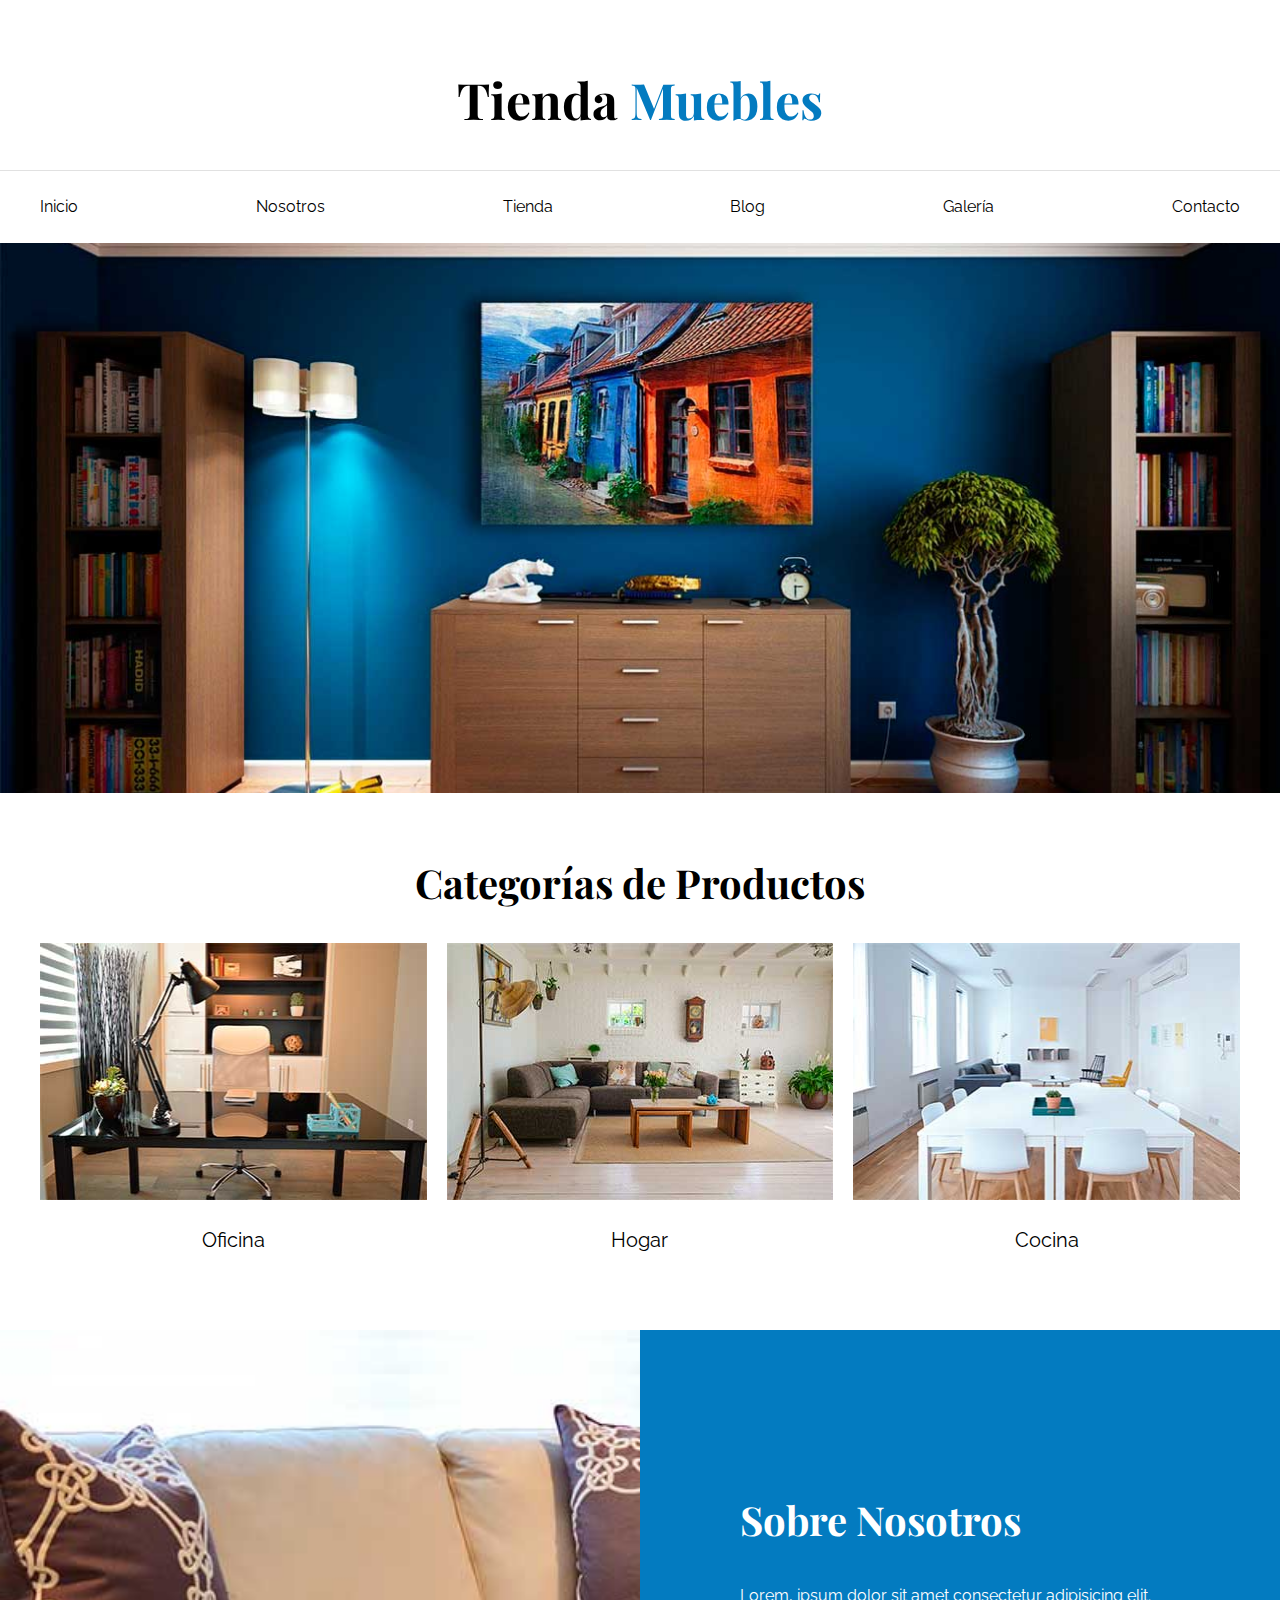
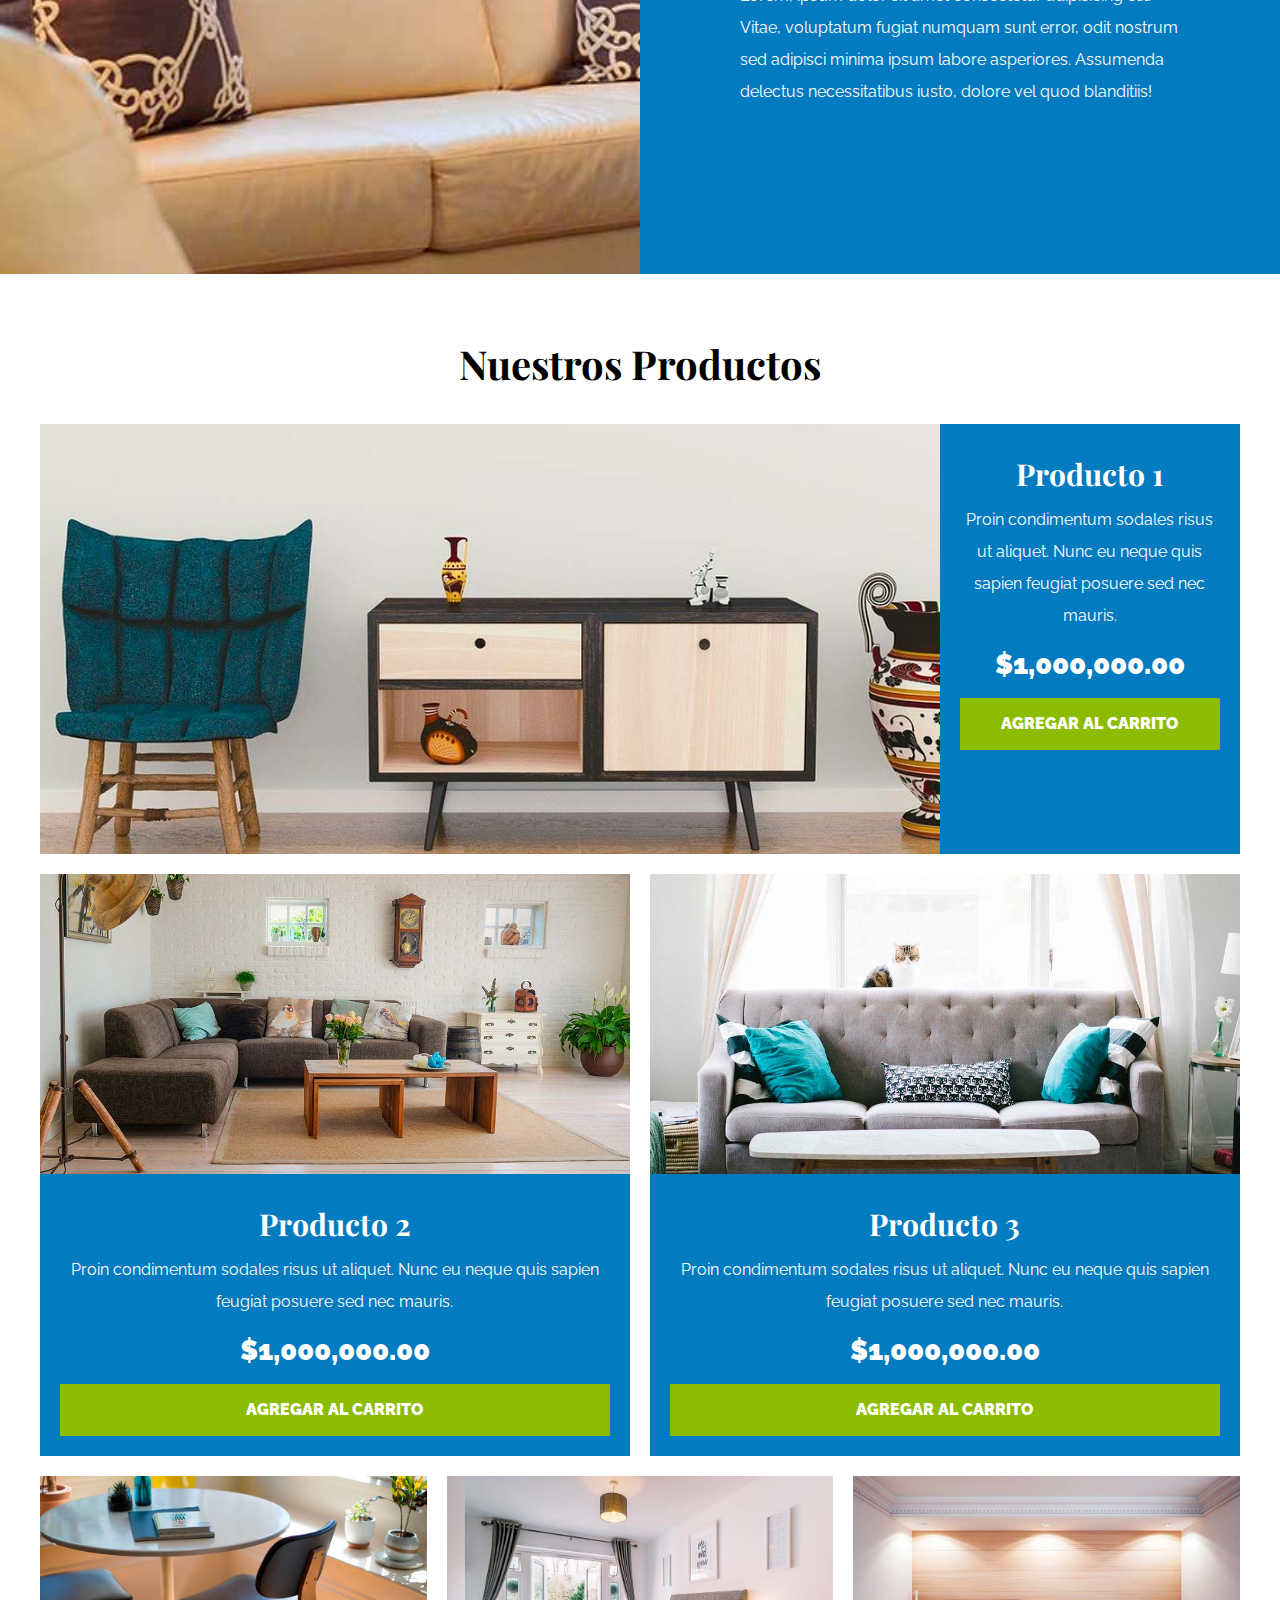
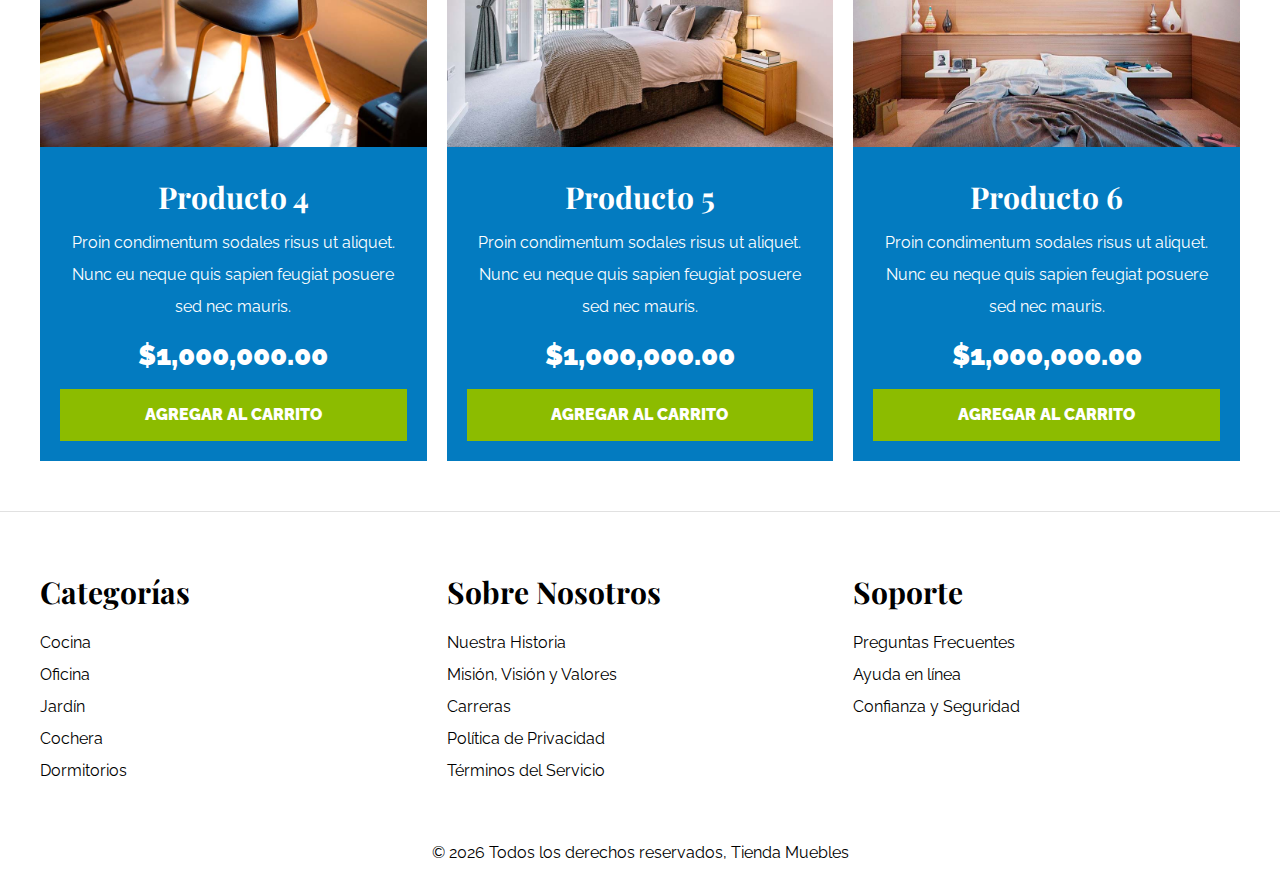
<file: index.html>
<!DOCTYPE html>
<html lang="es">
  <head>
    <meta charset="UTF-8" />
    <meta http-equiv="X-UA-Compatible" content="IE=edge" />
    <meta name="viewport" content="width=device-width, initial-scale=1.0" />
    <title>Ecommerce - Home</title>
    <link rel="stylesheet" href="css/normalize.css" />
    <link rel="preconnect" href="https://fonts.googleapis.com" />
    <link rel="preconnect" href="https://fonts.gstatic.com" crossorigin />
    <link
      href="https://fonts.googleapis.com/css2?family=Playfair+Display:wght@700&family=Raleway:wght@400;700;900&display=swap"
      rel="stylesheet"
    />
    <link rel="stylesheet" href="css/app.css" />
  </head>
  <body>
    <header>
      <h1 class="nombre-sitio">Tienda <span> Muebles </span></h1>
    </header>

    <div class="contenedor-navegacion">
      <nav class="nav-principal contenedor">
        <a href="index.html">Inicio</a>
        <a href="nosotros.html">Nosotros</a>
        <a href="tienda.html">Tienda</a>
        <a href="blog.html">Blog</a>
        <a href="galeria.html">Galería</a>
        <a href="contacto.html">Contacto</a>
      </nav>
    </div>

    <div class="hero"></div>

    <section class="contenedor categorias">
      <h2 class="text-center">Categorías de Productos</h2>

      <div class="listado-categorias">
        <div class="categoria">
          <img src="img/categoria1.jpg" alt="Imagen Categoría" />
          <a href="#">Oficina</a>
        </div>

        <div class="categoria">
          <img src="img/categoria2.jpg" alt="Imagen Categoría" />
          <a href="#">Hogar</a>
        </div>

        <div class="categoria">
          <img src="img/categoria3.jpg" alt="Imagen Categoría" />
          <a href="#">Cocina</a>
        </div>
      </div>
    </section>

    <section class="sobre-nosotros">
      <div class="contenedor sobre-nosotros-grid">
        <div class="texto-nosotros">
          <h2>Sobre Nosotros</h2>
          <p>
            Lorem, ipsum dolor sit amet consectetur adipisicing elit. Vitae,
            voluptatum fugiat numquam sunt error, odit nostrum sed adipisci
            minima ipsum labore asperiores. Assumenda delectus necessitatibus
            iusto, dolore vel quod blanditiis!
          </p>
        </div>
      </div>
    </section>

    <main class="contenido-principal contenedor">
      <h2 class="text-center">Nuestros Productos</h2>

      <div class="listado-productos">
        <div class="producto">
          <img src="img/producto1.jpg" alt="Imagen Producto" />

          <div class="texto-producto">
            <h3>Producto 1</h3>
            <p>
              Proin condimentum sodales risus ut aliquet. Nunc eu neque quis
              sapien feugiat posuere sed nec mauris.
            </p>
            <p class="precio">$1,000,000.00</p>

            <a class="btn" href="#">Agregar al Carrito</a>
          </div>
          <!-- Info Producto -->
        </div>
        <!-- Producto -->

        <div class="producto">
          <img src="img/producto2.jpg" alt="Imagen Producto" />

          <div class="texto-producto">
            <h3>Producto 2</h3>
            <p>
              Proin condimentum sodales risus ut aliquet. Nunc eu neque quis
              sapien feugiat posuere sed nec mauris.
            </p>
            <p class="precio">$1,000,000.00</p>

            <a class="btn" href="#">Agregar al Carrito</a>
          </div>
          <!-- Info Producto -->
        </div>
        <!-- Producto -->

        <div class="producto">
          <img src="img/producto3.jpg" alt="Imagen Producto" />

          <div class="texto-producto">
            <h3>Producto 3</h3>
            <p>
              Proin condimentum sodales risus ut aliquet. Nunc eu neque quis
              sapien feugiat posuere sed nec mauris.
            </p>
            <p class="precio">$1,000,000.00</p>

            <a class="btn" href="#">Agregar al Carrito</a>
          </div>
          <!-- Info Producto -->
        </div>
        <!-- Producto -->

        <div class="producto">
          <img src="img/producto4.jpg" alt="Imagen Producto" />

          <div class="texto-producto">
            <h3>Producto 4</h3>
            <p>
              Proin condimentum sodales risus ut aliquet. Nunc eu neque quis
              sapien feugiat posuere sed nec mauris.
            </p>
            <p class="precio">$1,000,000.00</p>

            <a class="btn" href="#">Agregar al Carrito</a>
          </div>
          <!-- Info Producto -->
        </div>
        <!-- Producto -->

        <div class="producto">
          <img src="img/producto5.jpg" alt="Imagen Producto" />

          <div class="texto-producto">
            <h3>Producto 5</h3>
            <p>
              Proin condimentum sodales risus ut aliquet. Nunc eu neque quis
              sapien feugiat posuere sed nec mauris.
            </p>
            <p class="precio">$1,000,000.00</p>

            <a class="btn" href="#">Agregar al Carrito</a>
          </div>
          <!-- Info Producto -->
        </div>
        <!-- Producto -->

        <div class="producto">
          <img src="img/producto6.jpg" alt="Imagen Producto" />

          <div class="texto-producto">
            <h3>Producto 6</h3>
            <p>
              Proin condimentum sodales risus ut aliquet. Nunc eu neque quis
              sapien feugiat posuere sed nec mauris.
            </p>
            <p class="precio">$1,000,000.00</p>

            <a class="btn" href="#">Agregar al Carrito</a>
          </div>
          <!-- Info Producto -->
        </div>
        <!-- Producto -->
      </div>
      <!-- Fin de Listado de Productos -->
    </main>

    <footer class="site-footer">
      <div class="grid-footer contenedor">
        <div>
          <h3>Categorías</h3>

          <nav class="footer-menu">
            <a href="#">Cocina</a>
            <a href="#">Oficina</a>
            <a href="#">Jardín</a>
            <a href="#">Cochera</a>
            <a href="#">Dormitorios</a>
          </nav>
        </div>

        <div>
          <h3>Sobre Nosotros</h3>
          <nav class="footer-menu">
            <a href="#">Nuestra Historia</a>
            <a href="#">Misión, Visión y Valores</a>
            <a href="#">Carreras</a>
            <a href="#">Política de Privacidad</a>
            <a href="#">Términos del Servicio</a>
          </nav>
        </div>

        <div>
          <h3>Soporte</h3>
          <nav class="footer-menu">
            <a href="#">Preguntas Frecuentes</a>
            <a href="#">Ayuda en línea</a>
            <a href="#">Confianza y Seguridad</a>
          </nav>
        </div>
      </div>

      <p class="copyright">
        &copy; <span id="currentYear"></span> Todos los derechos reservados, Tienda Muebles
      </p>
    </footer>
    <script>
      // Obtener el año actual
      const year = new Date().getFullYear();
      // Actualizar el contenido del elemento con el año actual
      document.getElementById("currentYear").textContent = year;
    </script>
  </body>
</html>
</file>
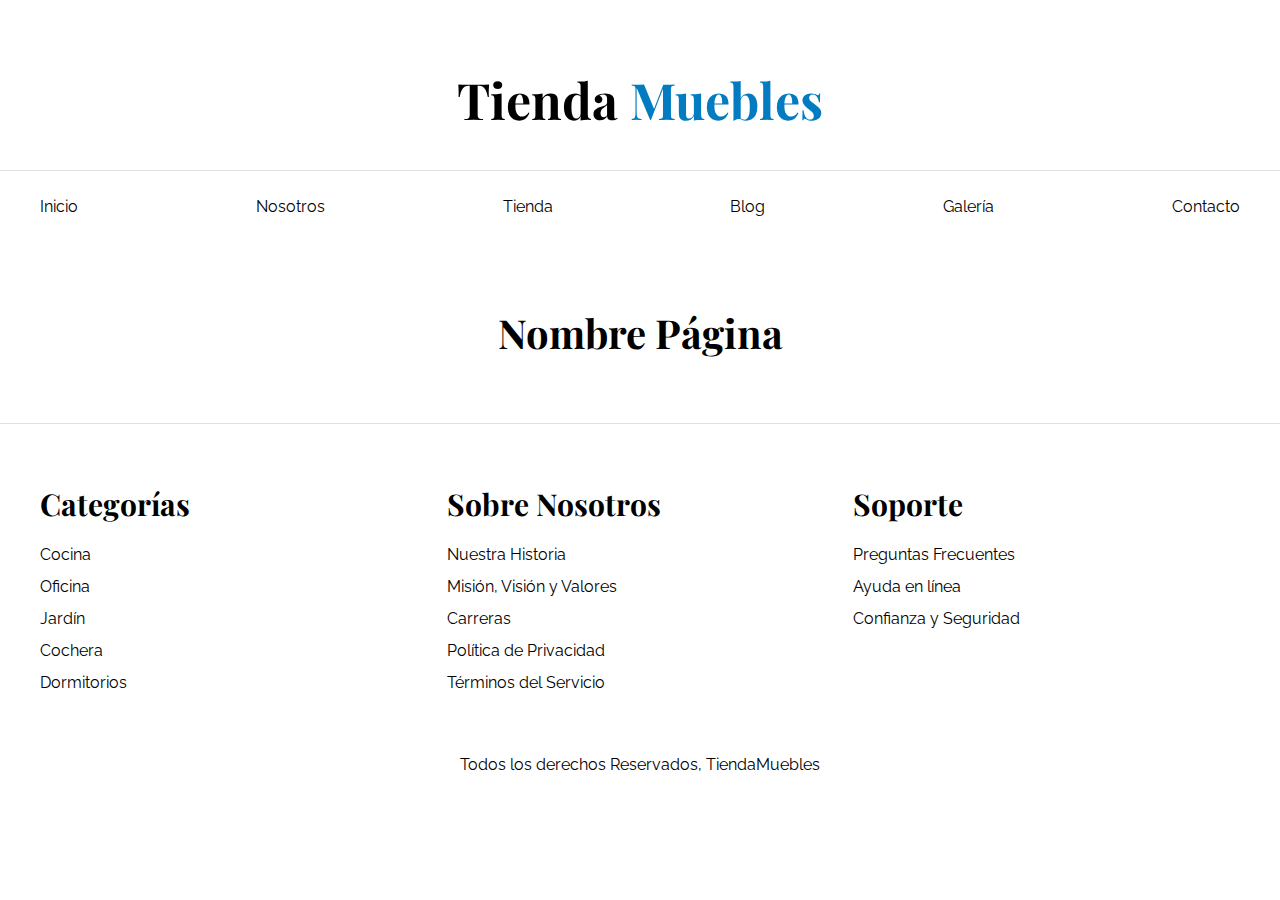
<file: base.html>
<!DOCTYPE html>
<html lang="es">
<head>
    <meta charset="UTF-8">
    <meta http-equiv="X-UA-Compatible" content="IE=edge">
    <meta name="viewport" content="width=device-width, initial-scale=1.0">
    <title>Ecommerce - Home</title>
    <link rel="stylesheet" href="css/normalize.css">
    <link rel="preconnect" href="https://fonts.googleapis.com">
<link rel="preconnect" href="https://fonts.gstatic.com" crossorigin>
<link href="https://fonts.googleapis.com/css2?family=Playfair+Display:wght@700&family=Raleway:wght@400;700;900&display=swap" rel="stylesheet">
    <link rel="stylesheet" href="css/app.css">
</head>
<body>
    <header>
        <h1 class="nombre-sitio">Tienda <span> Muebles </span></h1>
    </header>
    
    <div class="contenedor-navegacion">
        <nav class="nav-principal contenedor">
            <a href="index.html">Inicio</a>
            <a href="nosotros.html">Nosotros</a>
            <a href="tienda.html">Tienda</a>
            <a href="blog.html">Blog</a>
            <a href="galeria.html">Galería</a>
            <a href="contacto.html">Contacto</a>
        </nav>
    </div>

    
    <main class="contenido-principal contenedor ">
        <h2 class="text-center">Nombre Página</h2>
        
    </main>




    <footer class="site-footer">
        <div class="grid-footer contenedor">
            <div>
                <h3>Categorías</h3>

                <nav class="footer-menu">
                    <a href="#">Cocina</a>
                    <a href="#">Oficina</a>
                    <a href="#">Jardín</a>
                    <a href="#">Cochera</a>
                    <a href="#">Dormitorios</a>
                </nav>
            </div>

            <div>
                <h3>Sobre Nosotros</h3>
                <nav class="footer-menu">
                    <a href="#">Nuestra Historia</a>
                    <a href="#">Misión, Visión y Valores</a>
                    <a href="#">Carreras</a>
                    <a href="#">Política de Privacidad</a>
                    <a href="#">Términos del Servicio</a>
                </nav>
            </div>

            <div>
                <h3>Soporte</h3>
                <nav class="footer-menu">
                    <a href="#">Preguntas Frecuentes</a>
                    <a href="#">Ayuda en línea</a>
                    <a href="#">Confianza y Seguridad</a>
                </nav>
            </div>

        </div>

        <p class="copyright">Todos los derechos Reservados, TiendaMuebles</p>
    </footer>

</body>
</html>
</file>
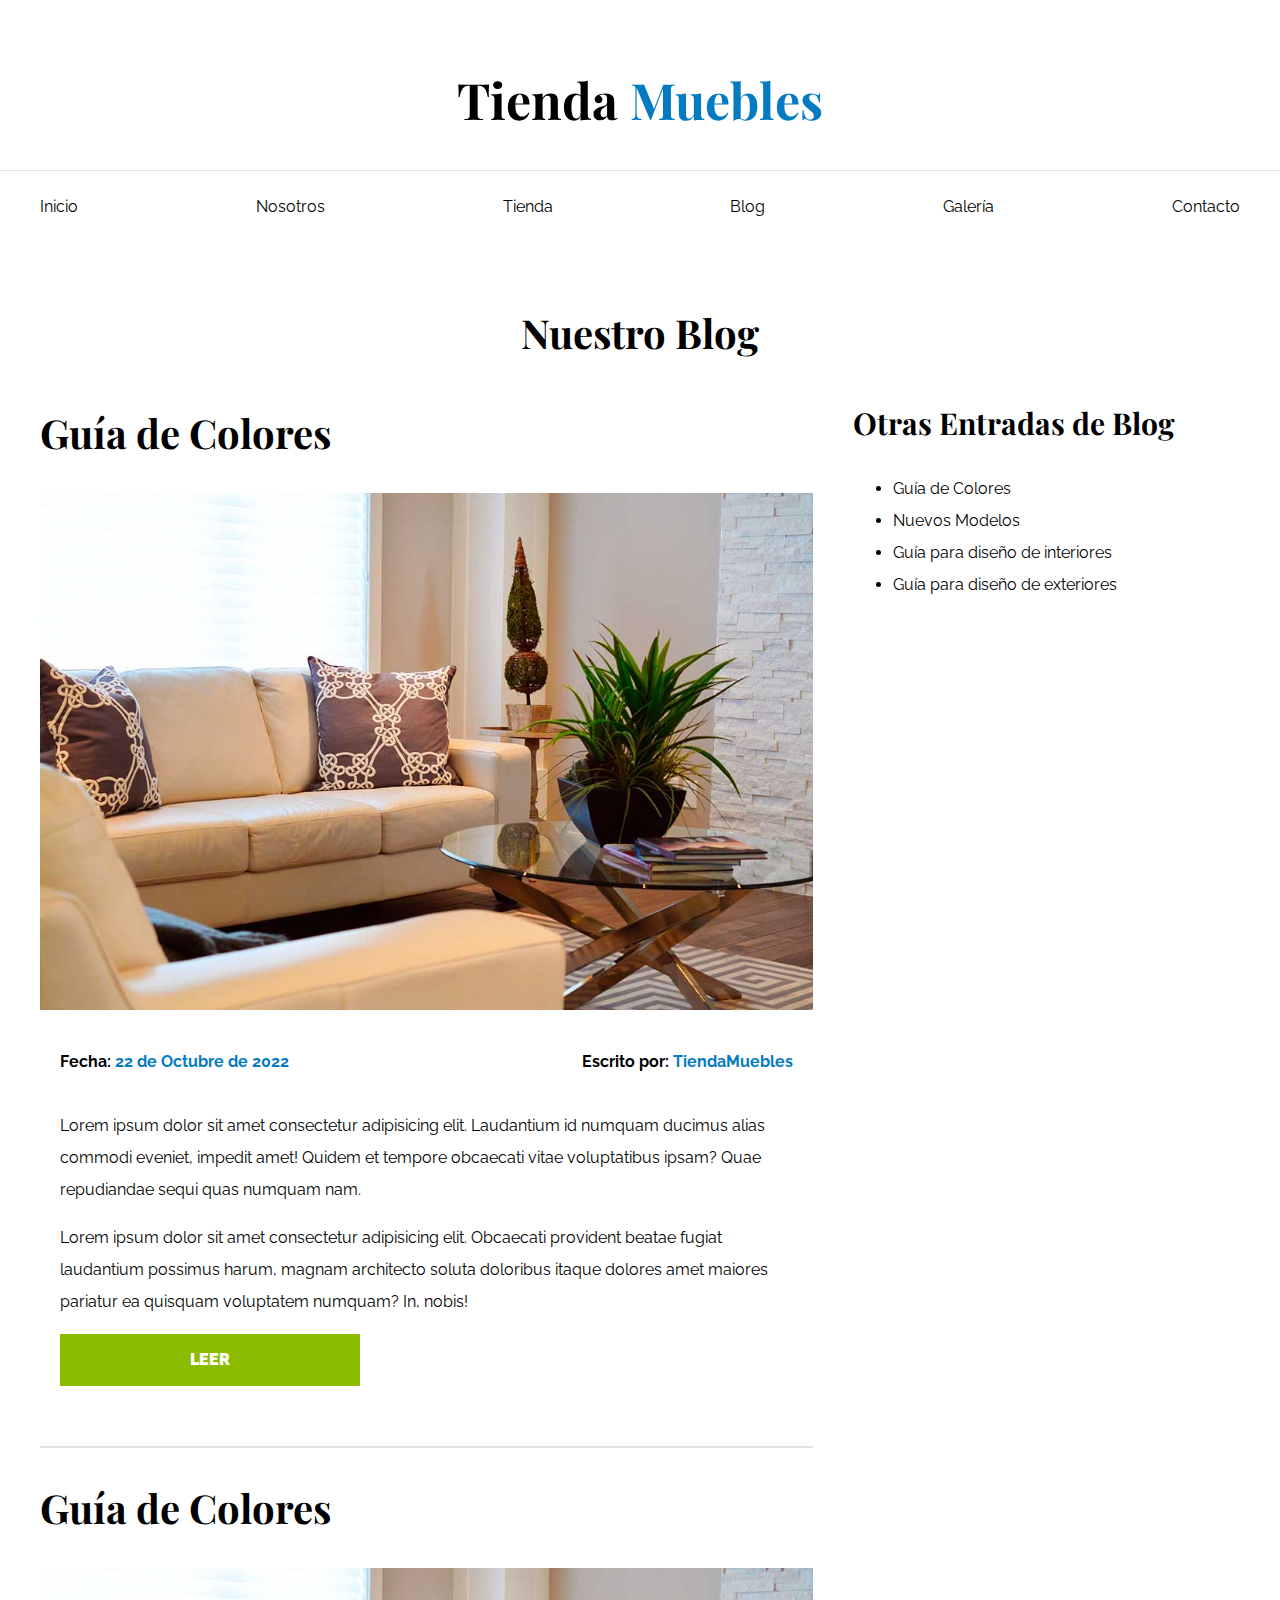
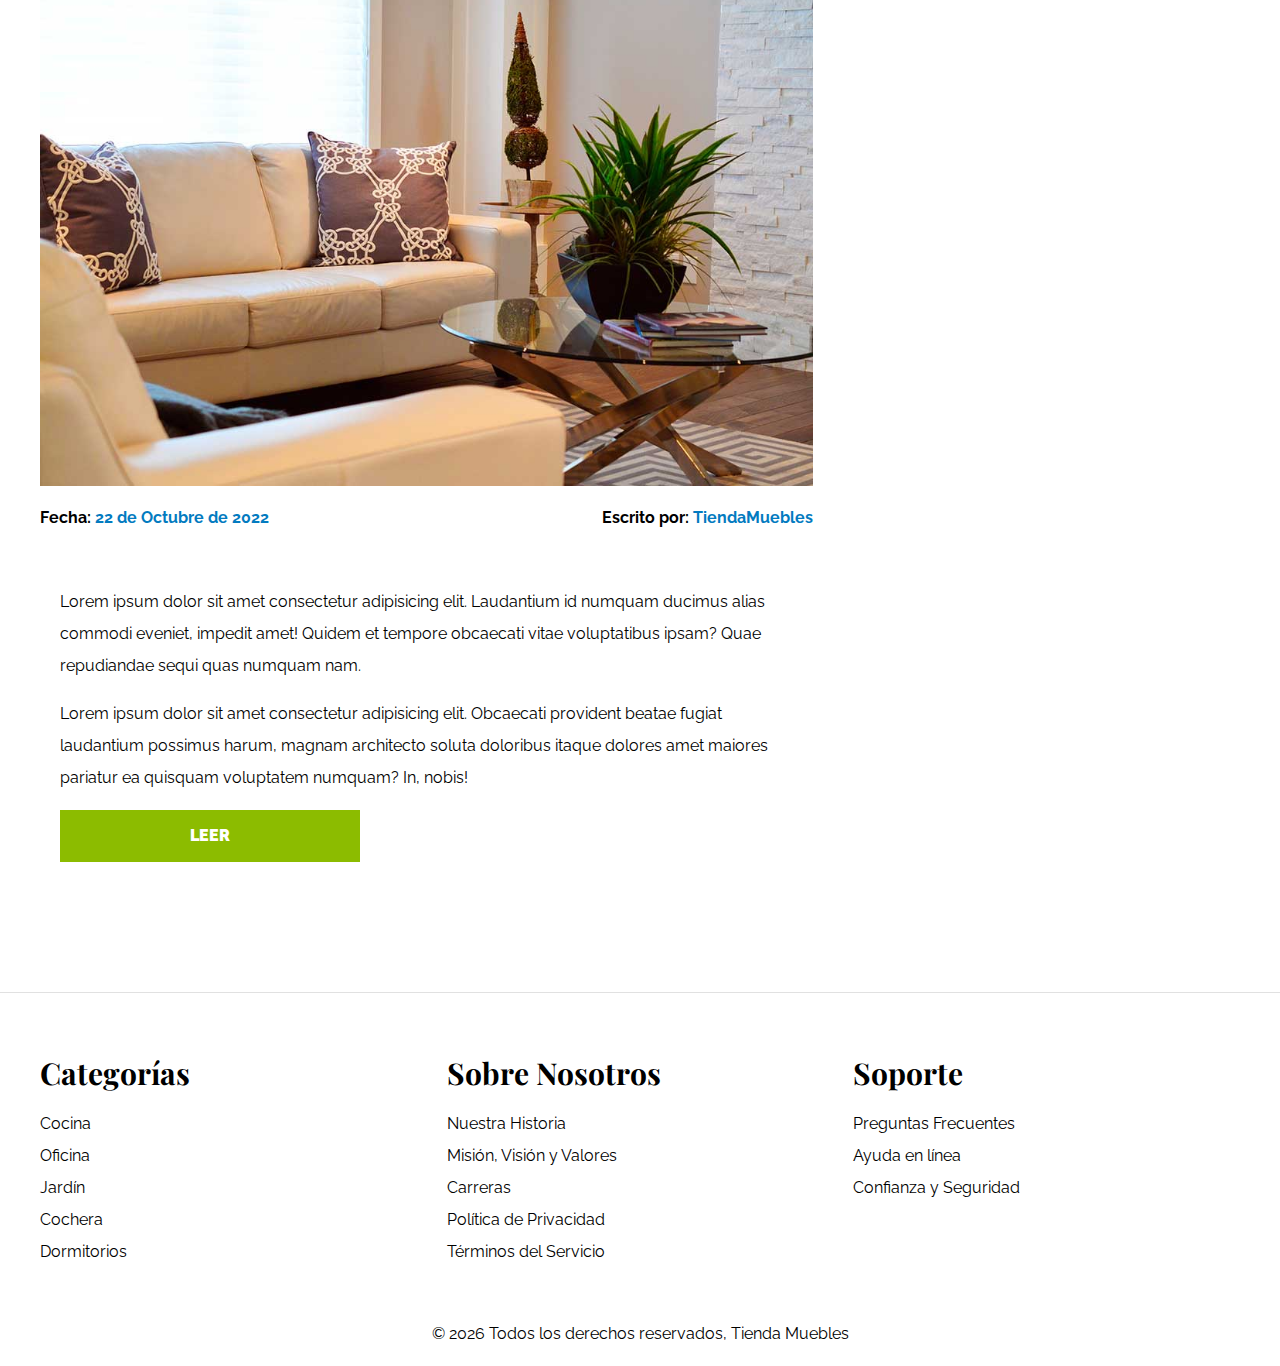
<file: blog.html>
<!DOCTYPE html>
<html lang="es">
  <head>
    <meta charset="UTF-8" />
    <meta http-equiv="X-UA-Compatible" content="IE=edge" />
    <meta name="viewport" content="width=device-width, initial-scale=1.0" />
    <title>Ecommerce - Blog</title>
    <link rel="stylesheet" href="css/normalize.css" />
    <link rel="preconnect" href="https://fonts.googleapis.com" />
    <link rel="preconnect" href="https://fonts.gstatic.com" crossorigin />
    <link
      href="https://fonts.googleapis.com/css2?family=Playfair+Display:wght@700&family=Raleway:wght@400;700;900&display=swap"
      rel="stylesheet"
    />
    <link rel="stylesheet" href="css/app.css" />
  </head>
  <body>
    <header>
      <h1 class="nombre-sitio">Tienda <span> Muebles </span></h1>
    </header>

    <div class="contenedor-navegacion">
      <nav class="nav-principal contenedor">
        <a href="index.html">Inicio</a>
        <a href="nosotros.html">Nosotros</a>
        <a href="tienda.html">Tienda</a>
        <a href="blog.html">Blog</a>
        <a href="galeria.html">Galería</a>
        <a href="contacto.html">Contacto</a>
      </nav>
    </div>

    <main class="contenido-principal contenedor">
      <h2 class="text-center">Nuestro Blog</h2>

      <section class="contenedor-blog">
        <div class="blog">
          <article class="entrada">
            <h2>Guía de Colores</h2>

            <div class="imagen">
              <img src="img/nosotros.jpg" alt="imagen blog" />
            </div>
            <div class="contenido-blog">
              <div class="entrada-meta">
                <p>Fecha: <span>22 de Octubre de 2022</span></p>
                <p>Escrito por: <span>TiendaMuebles</span></p>
              </div>

              <div class="entrada-blog">
                <p>
                  Lorem ipsum dolor sit amet consectetur adipisicing elit.
                  Laudantium id numquam ducimus alias commodi eveniet, impedit
                  amet! Quidem et tempore obcaecati vitae voluptatibus ipsam?
                  Quae repudiandae sequi quas numquam nam.
                </p>

                <p>
                  Lorem ipsum dolor sit amet consectetur adipisicing elit.
                  Obcaecati provident beatae fugiat laudantium possimus harum,
                  magnam architecto soluta doloribus itaque dolores amet maiores
                  pariatur ea quisquam voluptatem numquam? In, nobis!
                </p>
              </div>
              <a href="entrada.html" class="btn max-width-30">Leer</a>
            </div>
          </article>

          <article class="entrada">
            <h2>Guía de Colores</h2>

            <div class="imagen">
              <img src="img/nosotros.jpg" alt="imagen blog" />
            </div>

            <div class="entrada-meta">
              <p>Fecha: <span>22 de Octubre de 2022</span></p>
              <p>Escrito por: <span>TiendaMuebles</span></p>
            </div>
            <div class="contenido-blog">
              <div class="entrada-blog">
                <p>
                  Lorem ipsum dolor sit amet consectetur adipisicing elit.
                  Laudantium id numquam ducimus alias commodi eveniet, impedit
                  amet! Quidem et tempore obcaecati vitae voluptatibus ipsam?
                  Quae repudiandae sequi quas numquam nam.
                </p>

                <p>
                  Lorem ipsum dolor sit amet consectetur adipisicing elit.
                  Obcaecati provident beatae fugiat laudantium possimus harum,
                  magnam architecto soluta doloribus itaque dolores amet maiores
                  pariatur ea quisquam voluptatem numquam? In, nobis!
                </p>
              </div>
              <a href="entrada.html" class="btn max-width-30">Leer</a>
            </div>
          </article>
        </div>

        <aside>
          <h3>Otras Entradas de Blog</h3>
          <ul>
            <li>
              <a href="entrada.html">Guía de Colores</a>
            </li>
            <li>
              <a href="entrada.html">Nuevos Modelos</a>
            </li>
            <li>
              <a href="entrada.html">Guía para diseño de interiores</a>
            </li>
            <li>
              <a href="entrada.html">Guía para diseño de exteriores</a>
            </li>
          </ul>
        </aside>
      </section>
    </main>

    <footer class="site-footer">
      <div class="grid-footer contenedor">
        <div>
          <h3>Categorías</h3>

          <nav class="footer-menu">
            <a href="#">Cocina</a>
            <a href="#">Oficina</a>
            <a href="#">Jardín</a>
            <a href="#">Cochera</a>
            <a href="#">Dormitorios</a>
          </nav>
        </div>

        <div>
          <h3>Sobre Nosotros</h3>
          <nav class="footer-menu">
            <a href="#">Nuestra Historia</a>
            <a href="#">Misión, Visión y Valores</a>
            <a href="#">Carreras</a>
            <a href="#">Política de Privacidad</a>
            <a href="#">Términos del Servicio</a>
          </nav>
        </div>

        <div>
          <h3>Soporte</h3>
          <nav class="footer-menu">
            <a href="#">Preguntas Frecuentes</a>
            <a href="#">Ayuda en línea</a>
            <a href="#">Confianza y Seguridad</a>
          </nav>
        </div>
      </div>
      <p class="copyright">
        &copy; <span id="currentYear"></span> Todos los derechos reservados,
        Tienda Muebles
      </p>
    </footer>
    <script>
      // Obtener el año actual
      const year = new Date().getFullYear();
      // Actualizar el contenido del elemento con el año actual
      document.getElementById("currentYear").textContent = year;
    </script>
  </body>
</html>
</file>
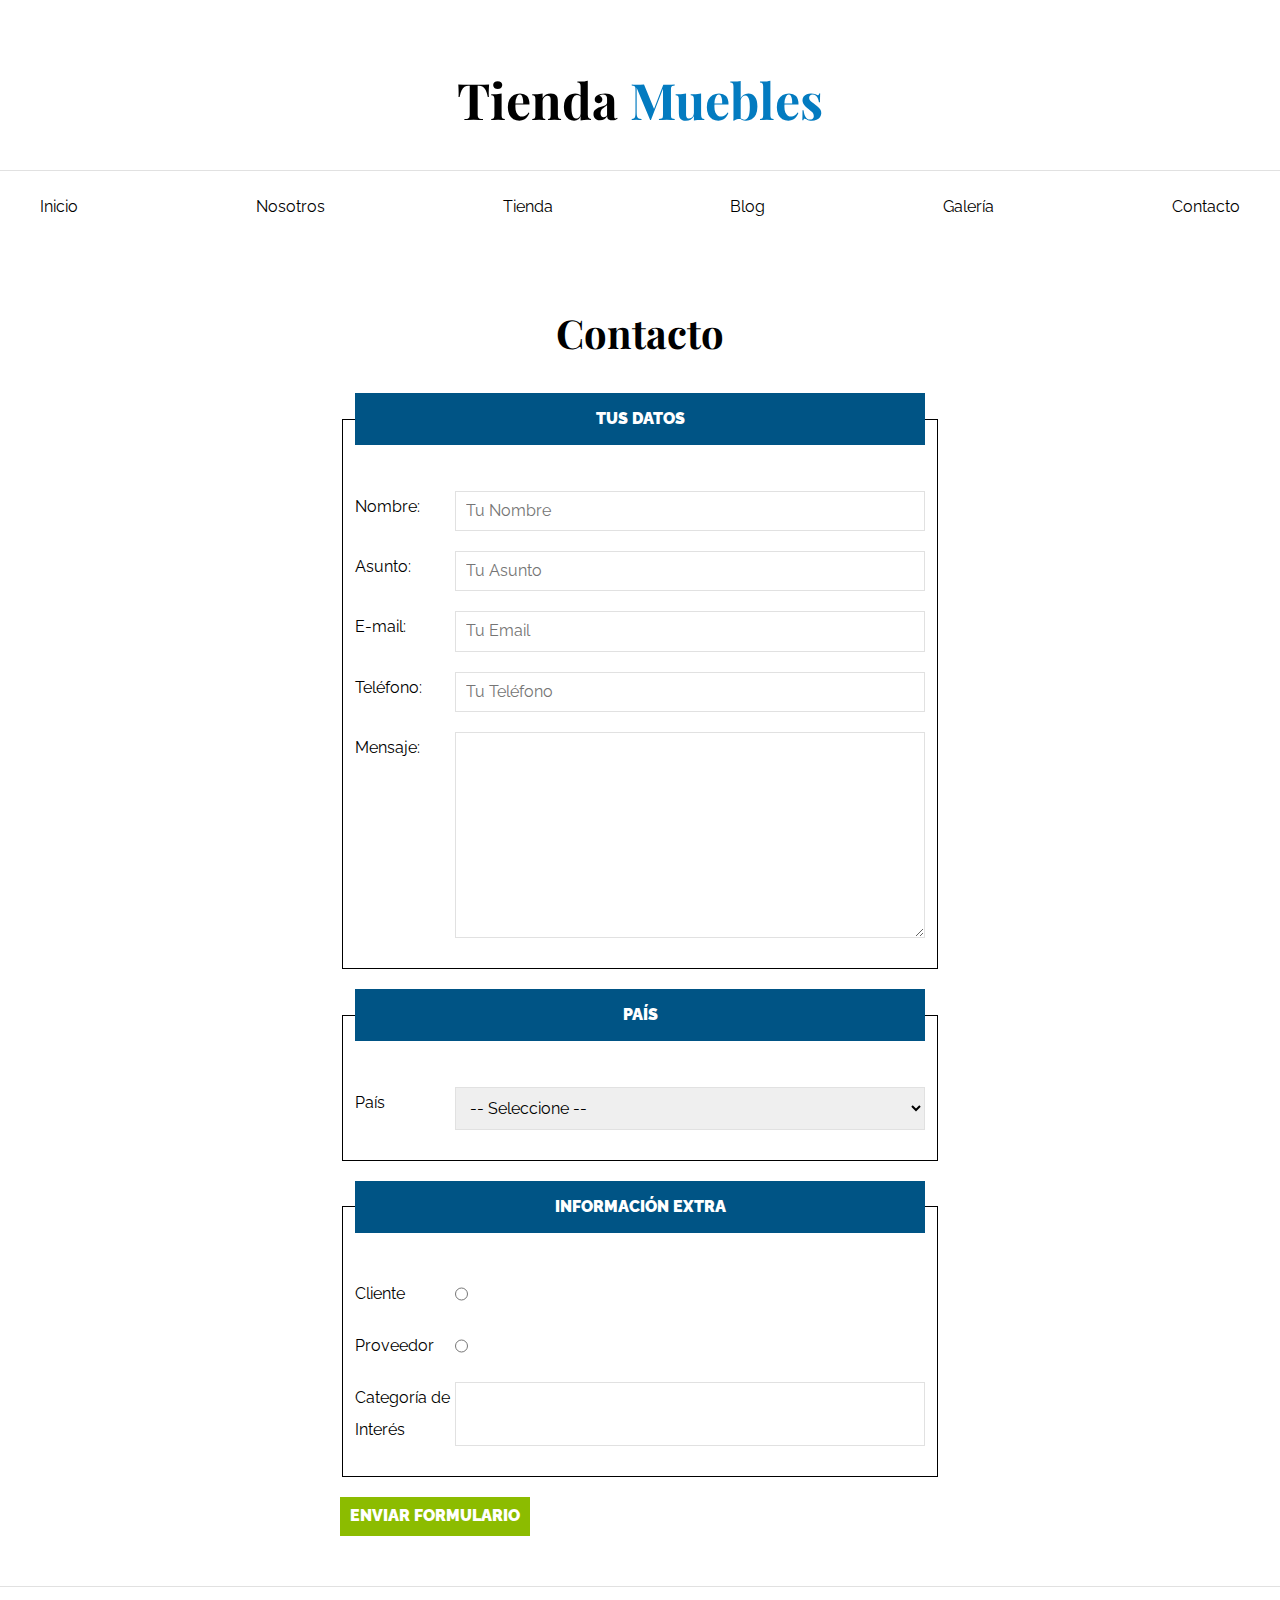
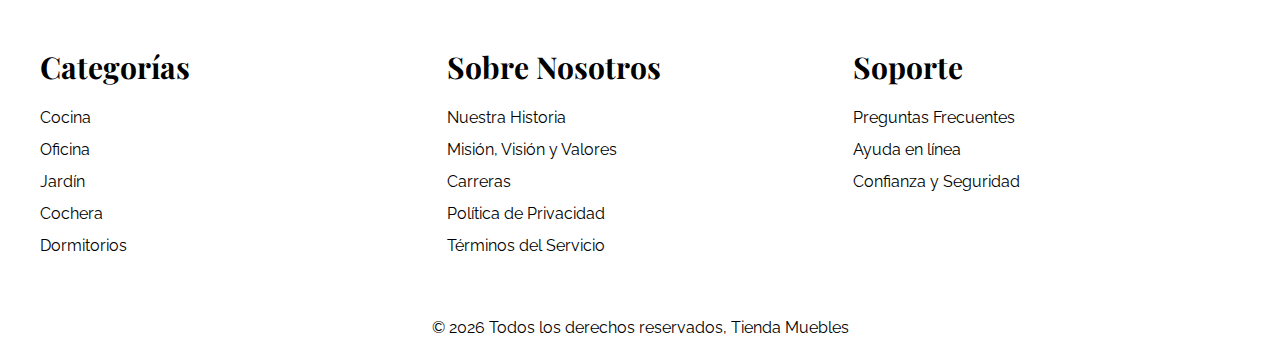
<file: contacto.html>
<!DOCTYPE html>
<html lang="es">
  <head>
    <meta charset="UTF-8" />
    <meta http-equiv="X-UA-Compatible" content="IE=edge" />
    <meta name="viewport" content="width=device-width, initial-scale=1.0" />
    <title>Ecommerce - Contacto</title>
    <link rel="stylesheet" href="css/normalize.css" />
    <link rel="preconnect" href="https://fonts.googleapis.com" />
    <link rel="preconnect" href="https://fonts.gstatic.com" crossorigin />
    <link
      href="https://fonts.googleapis.com/css2?family=Playfair+Display:wght@700&family=Raleway:wght@400;700;900&display=swap"
      rel="stylesheet"
    />
    <link rel="stylesheet" href="css/app.css" />
  </head>
  <body>
    <header>
      <h1 class="nombre-sitio">Tienda <span> Muebles </span></h1>
    </header>

    <div class="contenedor-navegacion">
      <nav class="nav-principal contenedor">
        <a href="index.html">Inicio</a>
        <a href="nosotros.html">Nosotros</a>
        <a href="tienda.html">Tienda</a>
        <a href="blog.html">Blog</a>
        <a href="galeria.html">Galería</a>
        <a href="contacto.html">Contacto</a>
      </nav>
    </div>

    <main class="contenido-principal contenedor">
      <h2 class="text-center">Contacto</h2>

      <form class="formulario">
        <fieldset>
          <legend>Tus Datos</legend>

          <div class="campo">
            <label for="nombre">Nombre: </label>
            <input id="nombre" type="text" placeholder="Tu Nombre" required />
          </div>

          <div class="campo">
            <label for="asunto">Asunto:</label>
            <input id="asunto" type="text" placeholder="Tu Asunto" required />
          </div>

          <div class="campo">
            <label for="email">E-mail:</label>
            <input id="email" type="email" placeholder="Tu Email" />
          </div>

          <div class="campo">
            <label for="tel">Teléfono:</label>
            <input id="tel" type="tel" placeholder="Tu Teléfono" />
          </div>

          <div class="campo">
            <label for="tel">Mensaje:</label>
            <textarea rows="10" cols="20"></textarea>
          </div>
        </fieldset>

        <fieldset>
          <legend>País</legend>

          <div class="campo">
            <label for="pais">País</label>
            <select id="pais">
              <option value="">-- Seleccione --</option>
              <option value="MX">México</option>
              <option value="PR">Perú</option>
              <option value="CO">Colombia</option>
              <option value="AR">Argentina</option>
              <option value="ES">España</option>
              <option value="CL">Chile</option>
            </select>
          </div>
        </fieldset>

        <fieldset>
          <legend>Información Extra</legend>

          <div class="campo">
            <label for="cliente">Cliente</label>
            <input id="cliente" type="radio" name="tipo" value="cliente" />
          </div>

          <div class="campo">
            <label for="proveedor">Proveedor</label>
            <input id="proveedor" type="radio" name="tipo" value="proveedor" />
          </div>

          <div class="campo">
            <label for="categoria">Categoría de Interés</label>
            <input list="categorias" name="categorias" />
            <datalist id="categorias">
              <option value="Cocina"></option>
              <option value="Exterior"></option>
              <option value="Recamaras"></option>
              <option value="Oficina"></option>
              <option value="Televisión"></option>
            </datalist>
          </div>
        </fieldset>

        <input class="btn" type="submit" value="Enviar Formulario" />
      </form>
    </main>

    <footer class="site-footer">
      <div class="grid-footer contenedor">
        <div>
          <h3>Categorías</h3>

          <nav class="footer-menu">
            <a href="#">Cocina</a>
            <a href="#">Oficina</a>
            <a href="#">Jardín</a>
            <a href="#">Cochera</a>
            <a href="#">Dormitorios</a>
          </nav>
        </div>

        <div>
          <h3>Sobre Nosotros</h3>
          <nav class="footer-menu">
            <a href="#">Nuestra Historia</a>
            <a href="#">Misión, Visión y Valores</a>
            <a href="#">Carreras</a>
            <a href="#">Política de Privacidad</a>
            <a href="#">Términos del Servicio</a>
          </nav>
        </div>

        <div>
          <h3>Soporte</h3>
          <nav class="footer-menu">
            <a href="#">Preguntas Frecuentes</a>
            <a href="#">Ayuda en línea</a>
            <a href="#">Confianza y Seguridad</a>
          </nav>
        </div>
      </div>

      <p class="copyright">
        &copy; <span id="currentYear"></span> Todos los derechos reservados,
        Tienda Muebles
      </p>
    </footer>
    <script>
      // Obtener el año actual
      const year = new Date().getFullYear();
      // Actualizar el contenido del elemento con el año actual
      document.getElementById("currentYear").textContent = year;
    </script>
  </body>
</html>
</file>
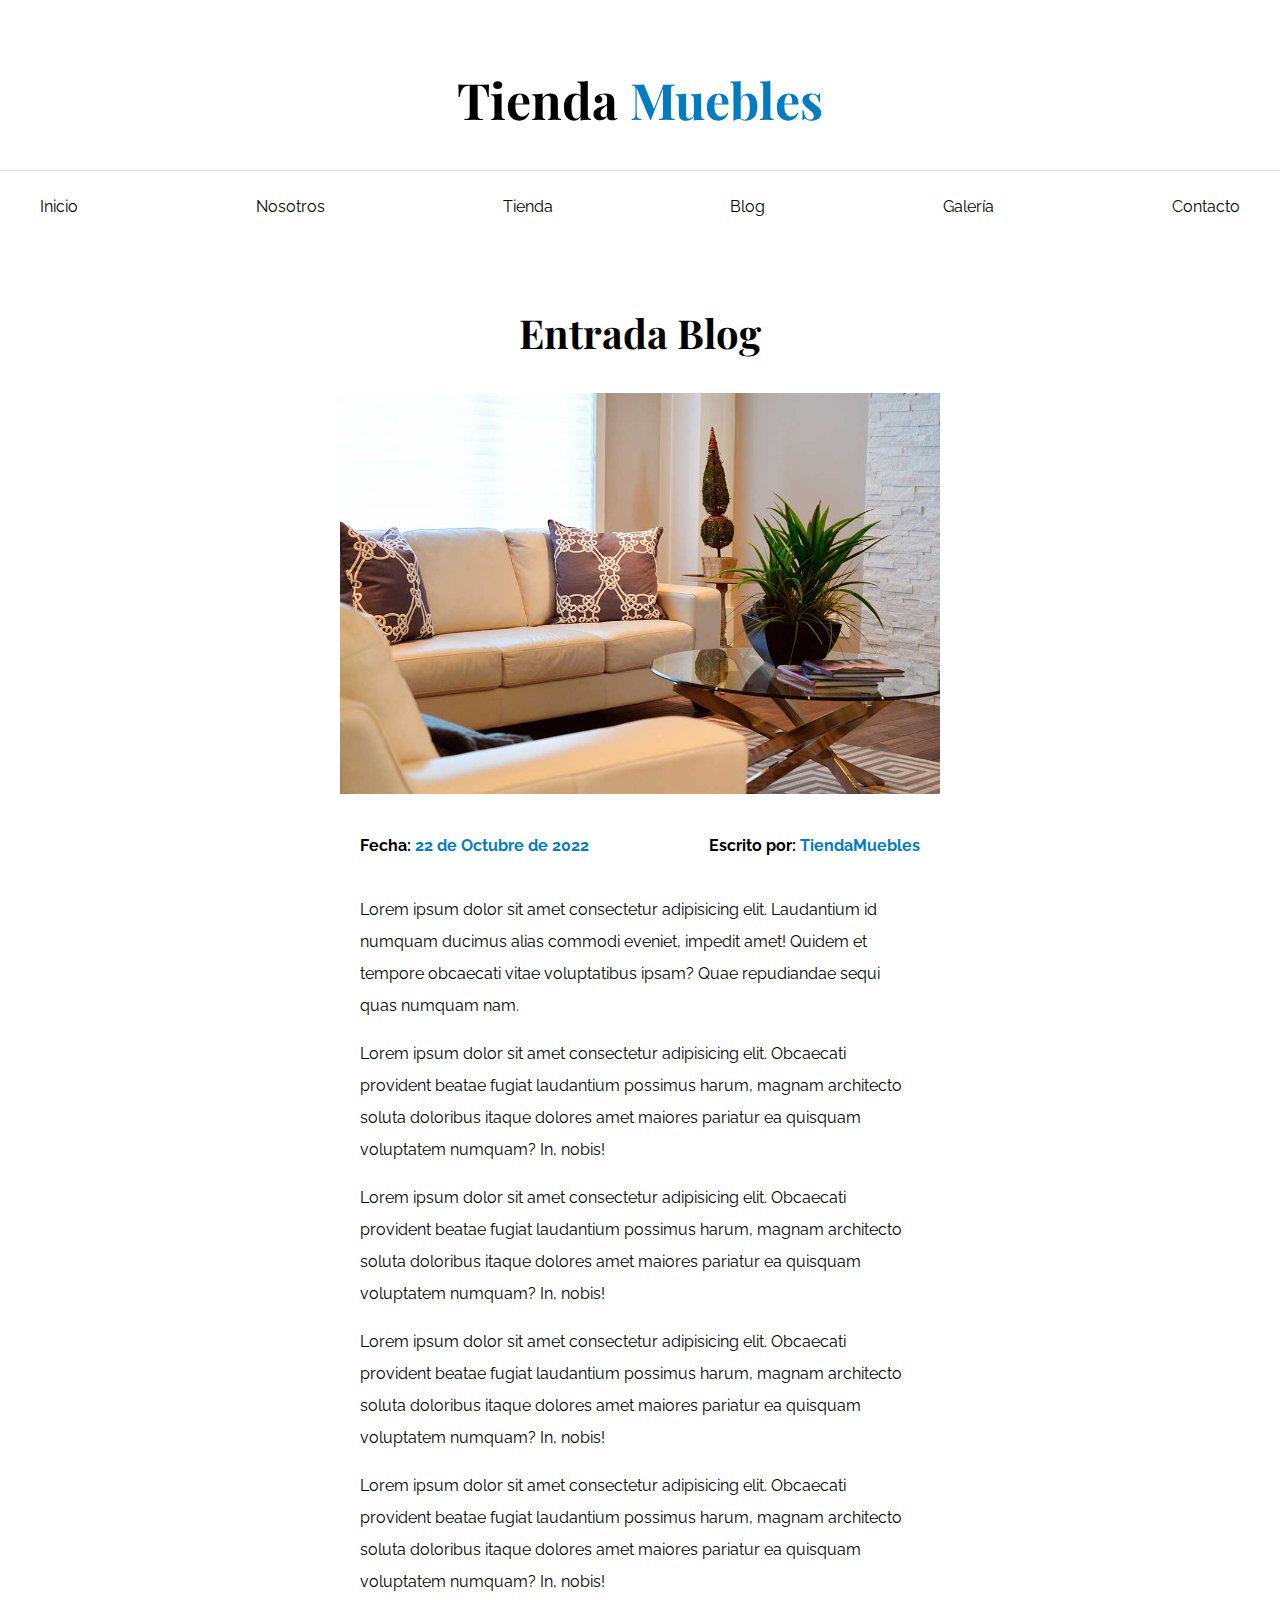
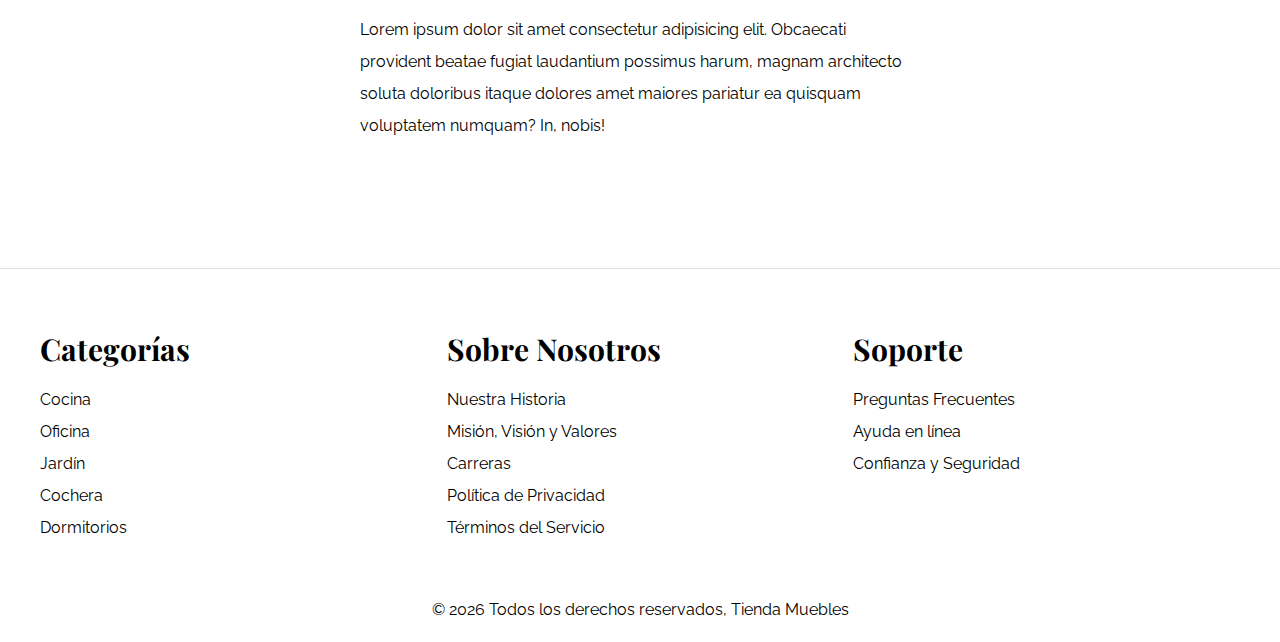
<file: entrada.html>
<!DOCTYPE html>
<html lang="es">
  <head>
    <meta charset="UTF-8" />
    <meta http-equiv="X-UA-Compatible" content="IE=edge" />
    <meta name="viewport" content="width=device-width, initial-scale=1.0" />
    <title>Ecommerce - Entrada Blog</title>
    <link rel="stylesheet" href="css/normalize.css" />
    <link rel="preconnect" href="https://fonts.googleapis.com" />
    <link rel="preconnect" href="https://fonts.gstatic.com" crossorigin />
    <link
      href="https://fonts.googleapis.com/css2?family=Playfair+Display:wght@700&family=Raleway:wght@400;700;900&display=swap"
      rel="stylesheet"
    />
    <link rel="stylesheet" href="css/app.css" />
  </head>
  <body>
    <header>
      <h1 class="nombre-sitio">Tienda <span> Muebles </span></h1>
    </header>

    <div class="contenedor-navegacion">
      <nav class="nav-principal contenedor">
        <a href="index.html">Inicio</a>
        <a href="nosotros.html">Nosotros</a>
        <a href="tienda.html">Tienda</a>
        <a href="blog.html">Blog</a>
        <a href="galeria.html">Galería</a>
        <a href="contacto.html">Contacto</a>
      </nav>
    </div>

    <main class="contenido-principal contenedor">
      <h2 class="text-center">Entrada Blog</h2>

      <article class="entrada contenido-entrada-blog">
        <div class="imagen">
          <img src="img/nosotros.jpg" alt="imagen blog" />
        </div>
        <div class="contenido-blog">
          <div class="entrada-meta">
            <p>Fecha: <span>22 de Octubre de 2022</span></p>
            <p>Escrito por: <span>TiendaMuebles</span></p>
          </div>

          <div class="entrada-blog">
            <p>
              Lorem ipsum dolor sit amet consectetur adipisicing elit.
              Laudantium id numquam ducimus alias commodi eveniet, impedit amet!
              Quidem et tempore obcaecati vitae voluptatibus ipsam? Quae
              repudiandae sequi quas numquam nam.
            </p>

            <p>
              Lorem ipsum dolor sit amet consectetur adipisicing elit. Obcaecati
              provident beatae fugiat laudantium possimus harum, magnam
              architecto soluta doloribus itaque dolores amet maiores pariatur
              ea quisquam voluptatem numquam? In, nobis!
            </p>

            <p>
              Lorem ipsum dolor sit amet consectetur adipisicing elit. Obcaecati
              provident beatae fugiat laudantium possimus harum, magnam
              architecto soluta doloribus itaque dolores amet maiores pariatur
              ea quisquam voluptatem numquam? In, nobis!
            </p>

            <p>
              Lorem ipsum dolor sit amet consectetur adipisicing elit. Obcaecati
              provident beatae fugiat laudantium possimus harum, magnam
              architecto soluta doloribus itaque dolores amet maiores pariatur
              ea quisquam voluptatem numquam? In, nobis!
            </p>

            <p>
              Lorem ipsum dolor sit amet consectetur adipisicing elit. Obcaecati
              provident beatae fugiat laudantium possimus harum, magnam
              architecto soluta doloribus itaque dolores amet maiores pariatur
              ea quisquam voluptatem numquam? In, nobis!
            </p>

            <p>
              Lorem ipsum dolor sit amet consectetur adipisicing elit. Obcaecati
              provident beatae fugiat laudantium possimus harum, magnam
              architecto soluta doloribus itaque dolores amet maiores pariatur
              ea quisquam voluptatem numquam? In, nobis!
            </p>
          </div>
        </div>
      </article>
    </main>

    <footer class="site-footer">
      <div class="grid-footer contenedor">
        <div>
          <h3>Categorías</h3>

          <nav class="footer-menu">
            <a href="#">Cocina</a>
            <a href="#">Oficina</a>
            <a href="#">Jardín</a>
            <a href="#">Cochera</a>
            <a href="#">Dormitorios</a>
          </nav>
        </div>

        <div>
          <h3>Sobre Nosotros</h3>
          <nav class="footer-menu">
            <a href="#">Nuestra Historia</a>
            <a href="#">Misión, Visión y Valores</a>
            <a href="#">Carreras</a>
            <a href="#">Política de Privacidad</a>
            <a href="#">Términos del Servicio</a>
          </nav>
        </div>

        <div>
          <h3>Soporte</h3>
          <nav class="footer-menu">
            <a href="#">Preguntas Frecuentes</a>
            <a href="#">Ayuda en línea</a>
            <a href="#">Confianza y Seguridad</a>
          </nav>
        </div>
      </div>

      <p class="copyright">
        &copy; <span id="currentYear"></span> Todos los derechos reservados,
        Tienda Muebles
      </p>
    </footer>
    <script>
      // Obtener el año actual
      const year = new Date().getFullYear();
      // Actualizar el contenido del elemento con el año actual
      document.getElementById("currentYear").textContent = year;
    </script>
  </body>
</html>
</file>
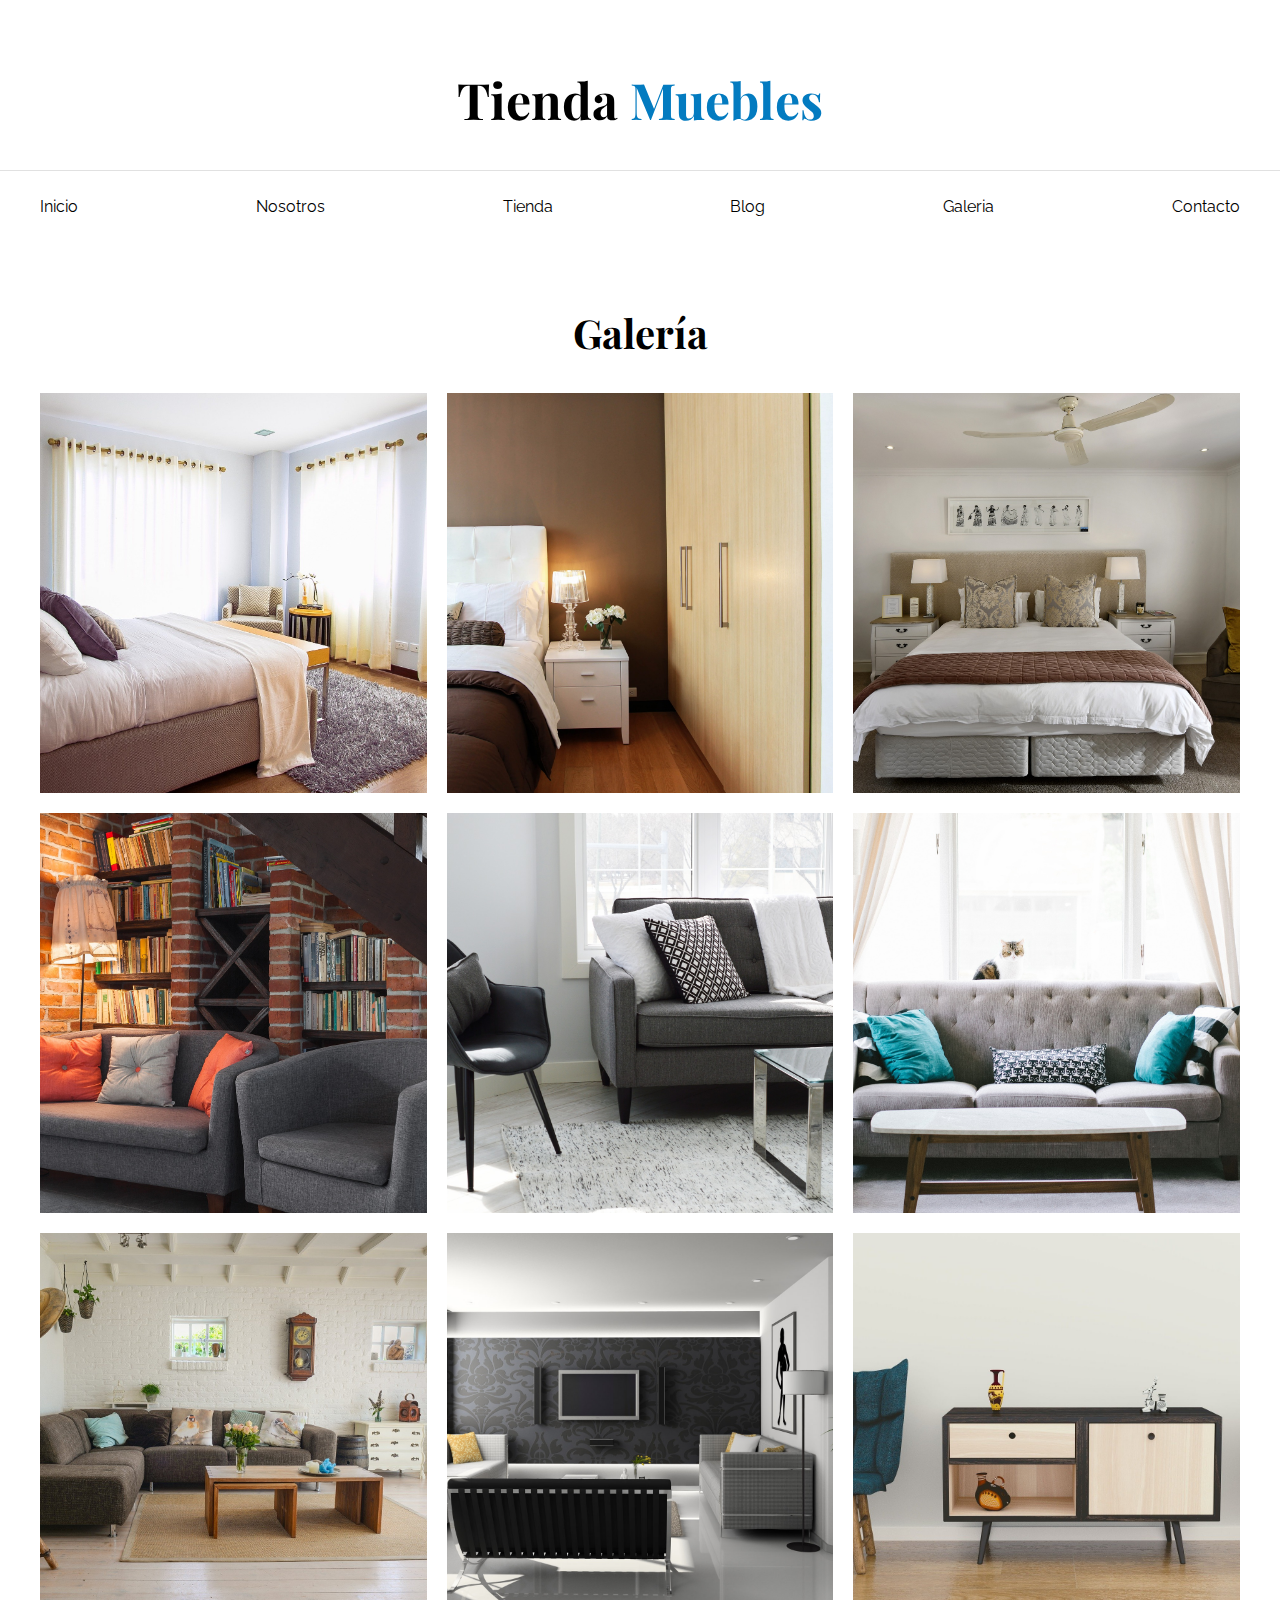
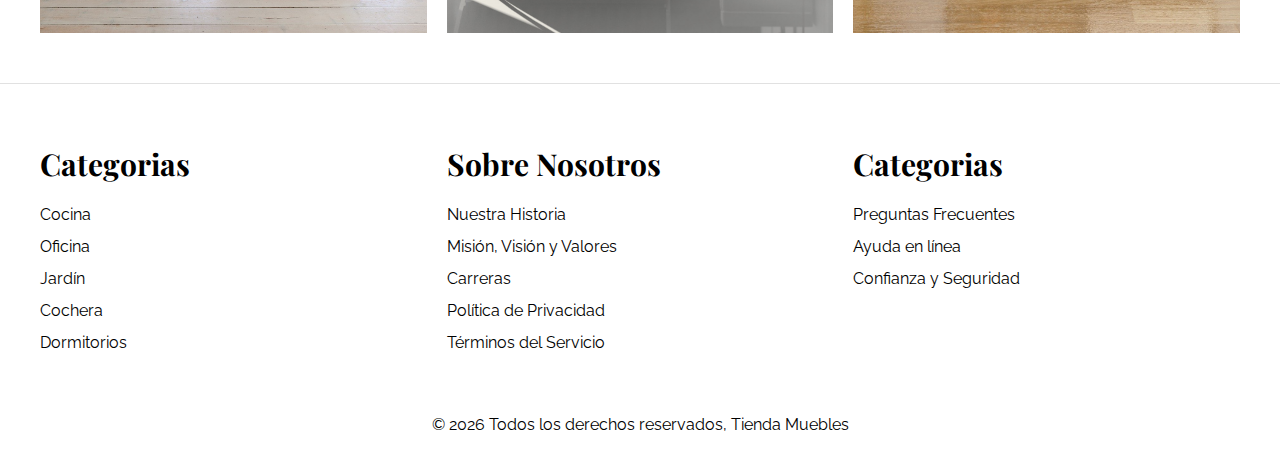
<file: galeria.html>
<!DOCTYPE html>
<html lang="es">
  <head>
    <meta charset="UTF-8" />
    <meta http-equiv="X-UA-Compatible" content="IE=edge" />
    <meta name="viewport" content="width=device-width, initial-scale=1.0" />
    <title>Ecommerce - Home</title>

    <link rel="stylesheet" href="css/normalize.css" />
    <link rel="preconnect" href="https://fonts.googleapis.com" />
    <link rel="preconnect" href="https://fonts.gstatic.com" crossorigin />
    <link
      href="https://fonts.googleapis.com/css2?family=Manrope:wght@400;700&family=Outfit:wght@400;700&family=Playfair+Display:wght@700&family=Raleway:wght@400;700;900&display=swap"
      rel="stylesheet"
    />
    <link rel="stylesheet" href="css/app.css" />
  </head>
  <body>
    <header>
      <h1 class="nombre-sitio">Tienda <span>Muebles</span></h1>
    </header>

    <div class="contenedor-navegacion">
      <nav class="nav-principal contenedor">
        <a href="index.html">Inicio</a>
        <a href="nosotros.html">Nosotros</a>
        <a href="tienda.html">Tienda</a>
        <a href="blog.html">Blog</a>
        <a href="galeria.html">Galeria</a>
        <a href="contacto.html">Contacto</a>
      </nav>
    </div>

    <main class="contenido-principal contenedor">
      <h2 class="text-center">Galería</h2>

      <ul class="galeria">
        <li>
          <a href="img/galeria_01.jpg">
            <img src="img/galeria/galeria_01.jpg" alt="imagen galeria" />
          </a>
        </li>

        <li>
          <a href="img/galeria_02.jpg">
            <img src="img/galeria/galeria_02.jpg" alt="imagen galeria" />
          </a>
        </li>

        <li>
          <a href="img/galeria_03.jpg">
            <img src="img/galeria/galeria_03.jpg" alt="imagen galeria" />
          </a>
        </li>

        <li>
          <a href="img/galeria_04.jpg">
            <img src="img/galeria/galeria_04.jpg" alt="imagen galeria" />
          </a>
        </li>

        <li>
          <a href="img/galeria_05.jpg">
            <img src="img/galeria/galeria_05.jpg" alt="imagen galeria" />
          </a>
        </li>

        <li>
          <a href="img/galeria_06.jpg">
            <img src="img/galeria/galeria_06.jpg" alt="imagen galeria" />
          </a>
        </li>

        <li>
          <a href="img/galeria_07.jpg">
            <img src="img/galeria/galeria_07.jpg" alt="imagen galeria" />
          </a>
        </li>

        <li>
          <a href="img/galeria_08.jpg">
            <img src="img/galeria/galeria_08.jpg" alt="imagen galeria" />
          </a>
        </li>

        <li>
          <a href="img/galeria_09.jpg">
            <img src="img/galeria/galeria_09.jpg" alt="imagen galeria" />
          </a>
        </li>
      </ul>
    </main>

    <footer class="site-footer">
      <div class="grid-footer contenedor">
        <div>
          <h3>Categorias</h3>

          <nav class="footer-menu">
            <a href="#">Cocina</a>
            <a href="#">Oficina</a>
            <a href="#">Jardín</a>
            <a href="#">Cochera</a>
            <a href="#">Dormitorios</a>
          </nav>
        </div>

        <div>
          <h3>Sobre Nosotros</h3>

          <nav class="footer-menu">
            <a href="#">Nuestra Historia</a>
            <a href="#">Misión, Visión y Valores</a>
            <a href="#">Carreras</a>
            <a href="#">Política de Privacidad</a>
            <a href="#">Términos del Servicio</a>
          </nav>
        </div>

        <div>
          <h3>Categorias</h3>

          <nav class="footer-menu">
            <a href="#">Preguntas Frecuentes</a>
            <a href="#">Ayuda en línea</a>
            <a href="#">Confianza y Seguridad</a>
          </nav>
        </div>
      </div>

      <p class="copyright">
        &copy; <span id="currentYear"></span> Todos los derechos reservados,
        Tienda Muebles
      </p>
    </footer>
    <script>
      // Obtener el año actual
      const year = new Date().getFullYear();
      // Actualizar el contenido del elemento con el año actual
      document.getElementById("currentYear").textContent = year;
    </script>
  </body>
</html>
</file>
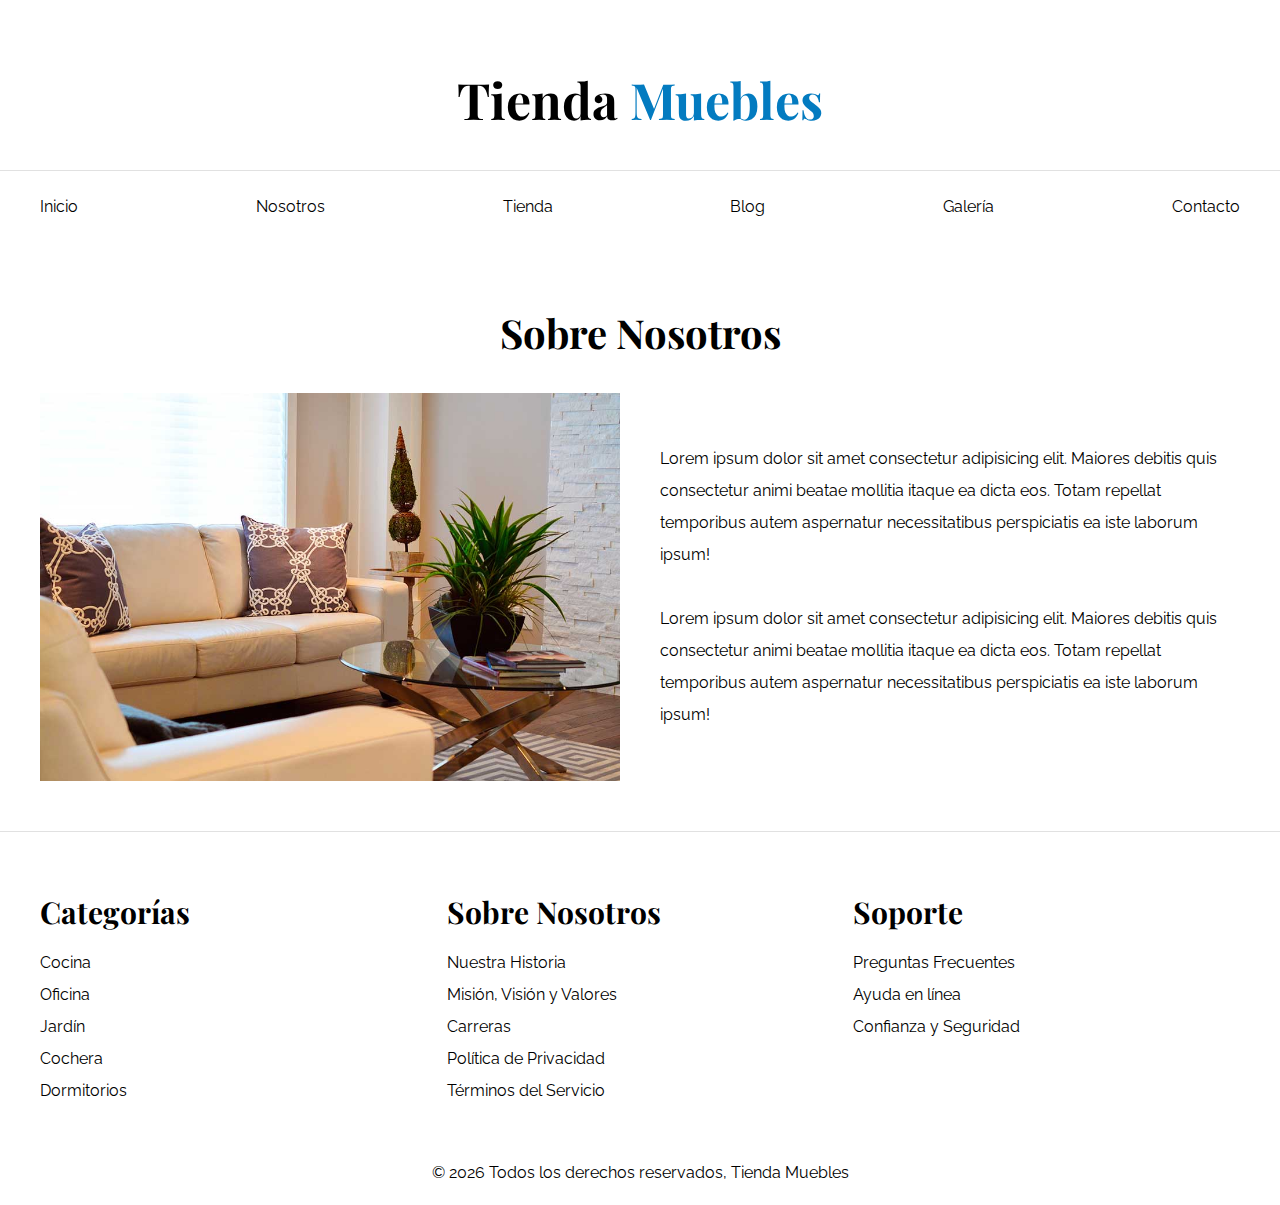
<file: nosotros.html>
<!DOCTYPE html>
<html lang="es">
  <head>
    <meta charset="UTF-8" />
    <meta http-equiv="X-UA-Compatible" content="IE=edge" />
    <meta name="viewport" content="width=device-width, initial-scale=1.0" />
    <title>Ecommerce - Nosotros</title>
    <link rel="stylesheet" href="css/normalize.css" />
    <link rel="preconnect" href="https://fonts.googleapis.com" />
    <link rel="preconnect" href="https://fonts.gstatic.com" crossorigin />
    <link
      href="https://fonts.googleapis.com/css2?family=Playfair+Display:wght@700&family=Raleway:wght@400;700;900&display=swap"
      rel="stylesheet"
    />
    <link rel="stylesheet" href="css/app.css" />
  </head>
  <body>
    <header>
      <h1 class="nombre-sitio">Tienda <span> Muebles </span></h1>
    </header>

    <div class="contenedor-navegacion">
      <nav class="nav-principal contenedor">
        <a href="index.html">Inicio</a>
        <a href="nosotros.html">Nosotros</a>
        <a href="tienda.html">Tienda</a>
        <a href="blog.html">Blog</a>
        <a href="galeria.html">Galería</a>
        <a href="contacto.html">Contacto</a>
      </nav>
    </div>

    <main class="contenido-principal contenedor">
      <h2 class="text-center">Sobre Nosotros</h2>

      <div class="contenido-nosotros">
        <div class="imagen">
          <img src="img/nosotros.jpg" alt="Imagen nosotros" />
        </div>
        <div class="informacion-nosotros">
          <p>
            Lorem ipsum dolor sit amet consectetur adipisicing elit. Maiores
            debitis quis consectetur animi beatae mollitia itaque ea dicta eos.
            Totam repellat temporibus autem aspernatur necessitatibus
            perspiciatis ea iste laborum ipsum!
          </p>

          <p>
            Lorem ipsum dolor sit amet consectetur adipisicing elit. Maiores
            debitis quis consectetur animi beatae mollitia itaque ea dicta eos.
            Totam repellat temporibus autem aspernatur necessitatibus
            perspiciatis ea iste laborum ipsum!
          </p>
        </div>
      </div>
    </main>

    <footer class="site-footer">
      <div class="grid-footer contenedor">
        <div>
          <h3>Categorías</h3>

          <nav class="footer-menu">
            <a href="#">Cocina</a>
            <a href="#">Oficina</a>
            <a href="#">Jardín</a>
            <a href="#">Cochera</a>
            <a href="#">Dormitorios</a>
          </nav>
        </div>

        <div>
          <h3>Sobre Nosotros</h3>
          <nav class="footer-menu">
            <a href="#">Nuestra Historia</a>
            <a href="#">Misión, Visión y Valores</a>
            <a href="#">Carreras</a>
            <a href="#">Política de Privacidad</a>
            <a href="#">Términos del Servicio</a>
          </nav>
        </div>

        <div>
          <h3>Soporte</h3>
          <nav class="footer-menu">
            <a href="#">Preguntas Frecuentes</a>
            <a href="#">Ayuda en línea</a>
            <a href="#">Confianza y Seguridad</a>
          </nav>
        </div>
      </div>

      <p class="copyright">
        &copy; <span id="currentYear"></span> Todos los derechos reservados,
        Tienda Muebles
      </p>
    </footer>
    <script>
      // Obtener el año actual
      const year = new Date().getFullYear();
      // Actualizar el contenido del elemento con el año actual
      document.getElementById("currentYear").textContent = year;
    </script>
  </body>
</html>
</file>
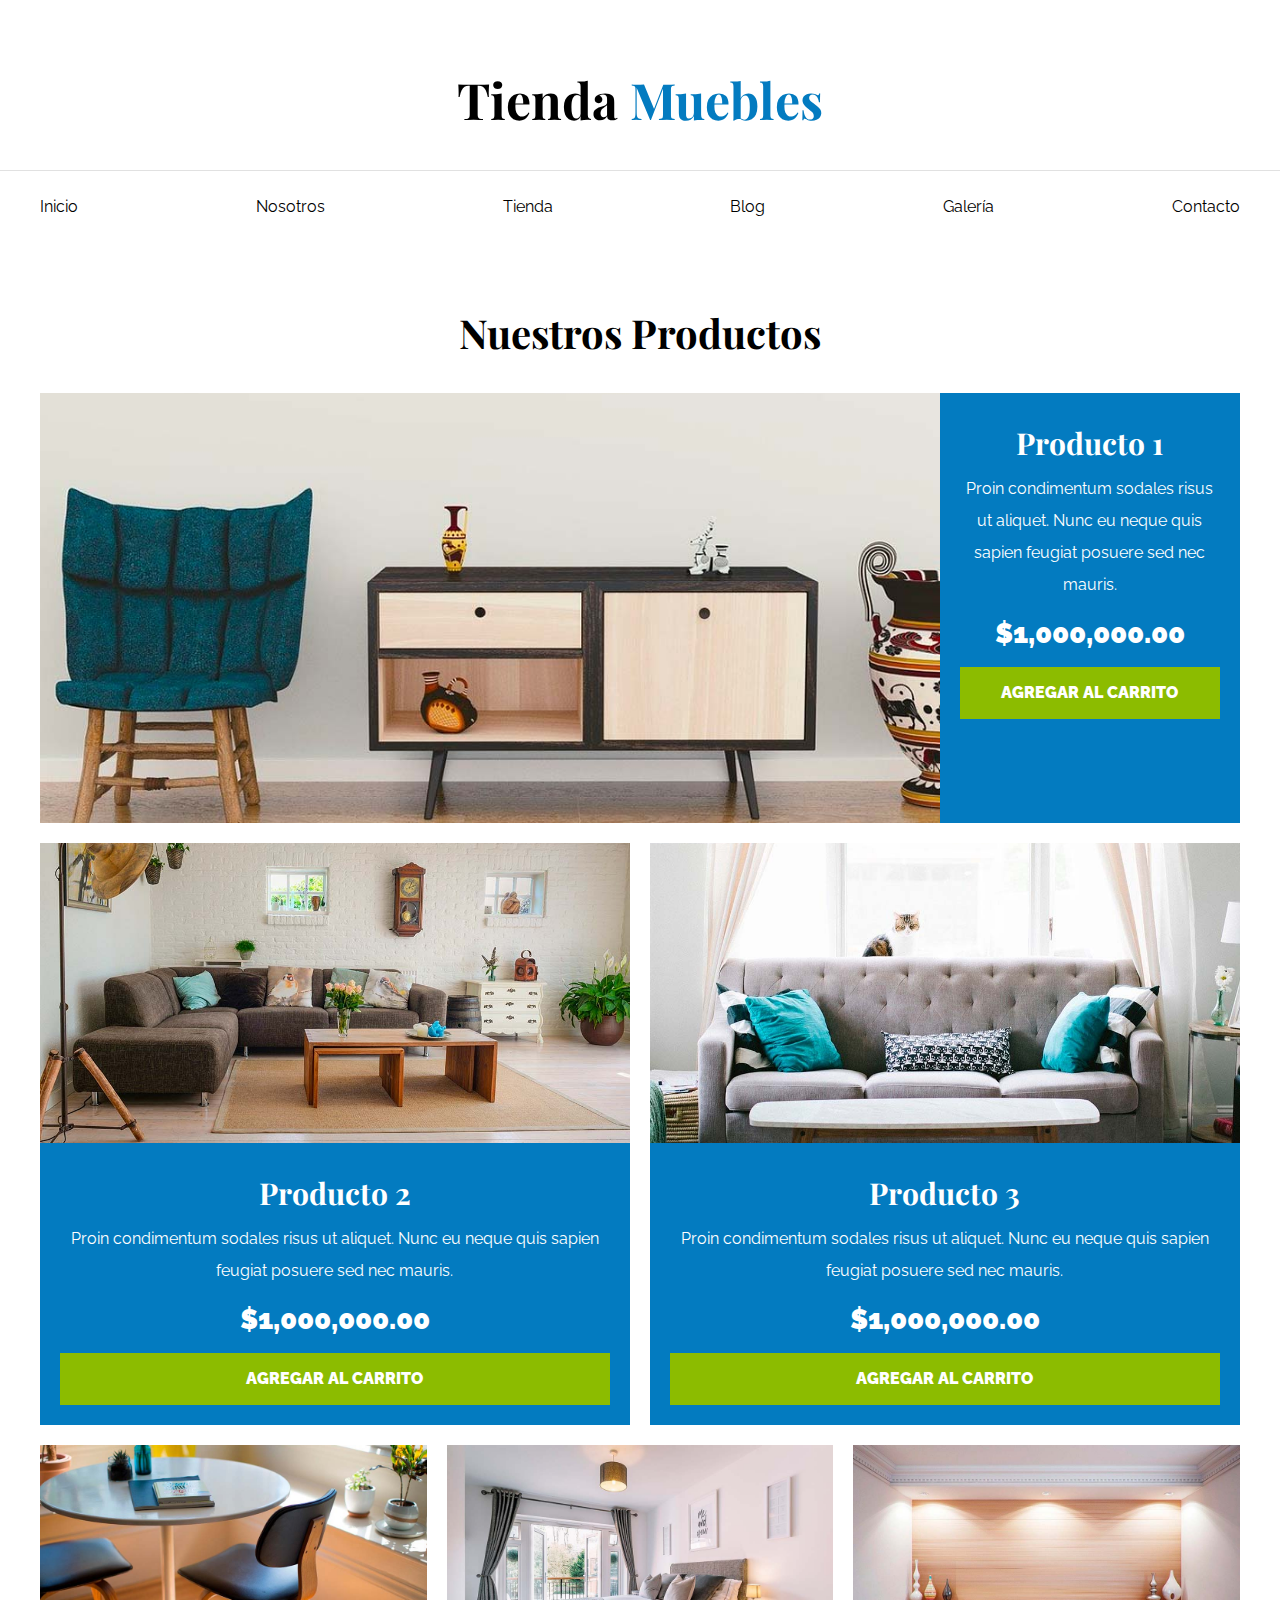
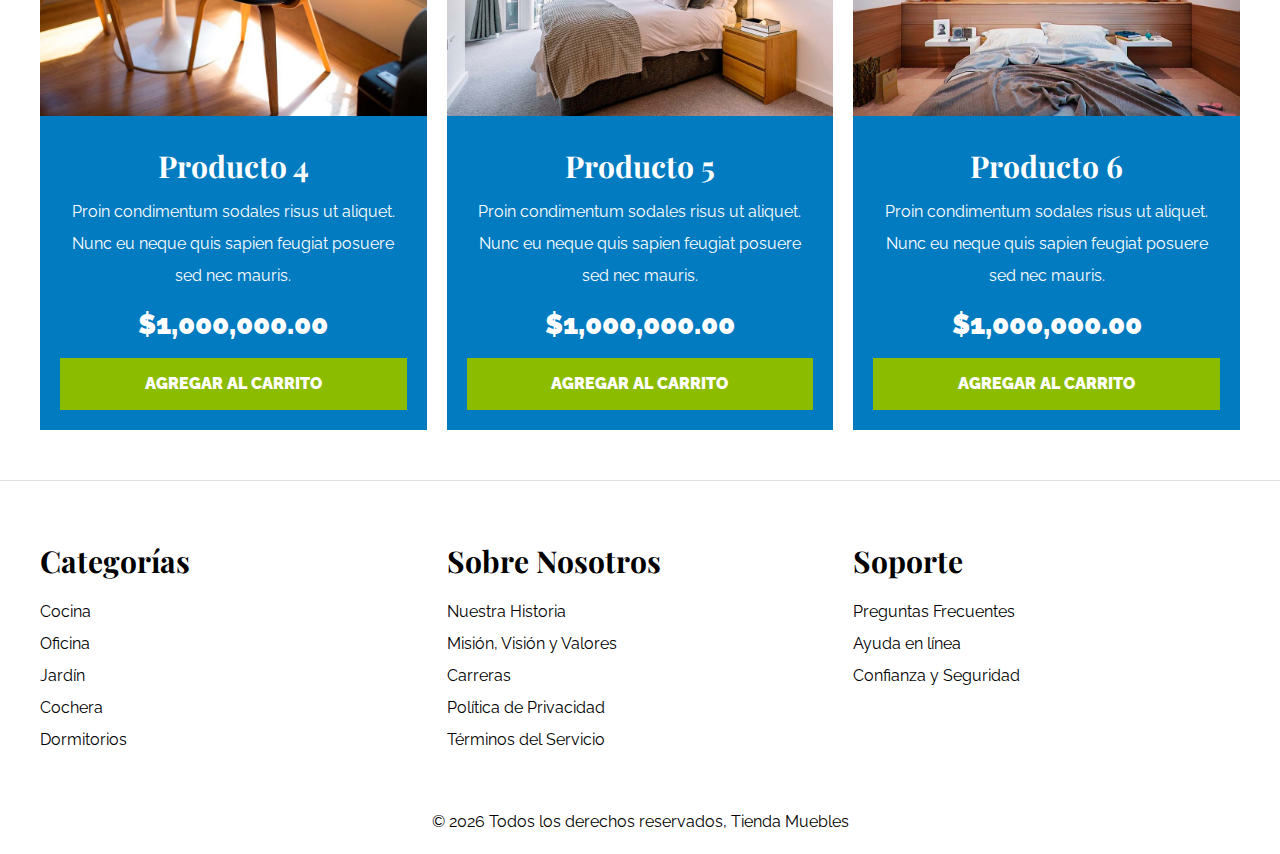
<file: tienda.html>
<!DOCTYPE html>
<html lang="es">
  <head>
    <meta charset="UTF-8" />
    <meta http-equiv="X-UA-Compatible" content="IE=edge" />
    <meta name="viewport" content="width=device-width, initial-scale=1.0" />
    <title>Ecommerce - Tienda</title>
    <link rel="stylesheet" href="css/normalize.css" />
    <link rel="preconnect" href="https://fonts.googleapis.com" />
    <link rel="preconnect" href="https://fonts.gstatic.com" crossorigin />
    <link
      href="https://fonts.googleapis.com/css2?family=Playfair+Display:wght@700&family=Raleway:wght@400;700;900&display=swap"
      rel="stylesheet"
    />
    <link rel="stylesheet" href="css/app.css" />
  </head>
  <body>
    <header>
      <h1 class="nombre-sitio">Tienda <span> Muebles </span></h1>
    </header>

    <div class="contenedor-navegacion">
      <nav class="nav-principal contenedor">
        <a href="index.html">Inicio</a>
        <a href="nosotros.html">Nosotros</a>
        <a href="tienda.html">Tienda</a>
        <a href="blog.html">Blog</a>
        <a href="galeria.html">Galería</a>
        <a href="contacto.html">Contacto</a>
      </nav>
    </div>

    <main class="contenido-principal contenedor">
      <h2 class="text-center">Nuestros Productos</h2>

      <div class="listado-productos">
        <div class="producto">
          <img src="img/producto1.jpg" alt="Imagen Producto" />

          <div class="texto-producto">
            <h3>Producto 1</h3>
            <p>
              Proin condimentum sodales risus ut aliquet. Nunc eu neque quis
              sapien feugiat posuere sed nec mauris.
            </p>
            <p class="precio">$1,000,000.00</p>

            <a class="btn" href="#">Agregar al Carrito</a>
          </div>
          <!-- Info Producto -->
        </div>
        <!-- Producto -->

        <div class="producto">
          <img src="img/producto2.jpg" alt="Imagen Producto" />

          <div class="texto-producto">
            <h3>Producto 2</h3>
            <p>
              Proin condimentum sodales risus ut aliquet. Nunc eu neque quis
              sapien feugiat posuere sed nec mauris.
            </p>
            <p class="precio">$1,000,000.00</p>

            <a class="btn" href="#">Agregar al Carrito</a>
          </div>
          <!-- Info Producto -->
        </div>
        <!-- Producto -->

        <div class="producto">
          <img src="img/producto3.jpg" alt="Imagen Producto" />

          <div class="texto-producto">
            <h3>Producto 3</h3>
            <p>
              Proin condimentum sodales risus ut aliquet. Nunc eu neque quis
              sapien feugiat posuere sed nec mauris.
            </p>
            <p class="precio">$1,000,000.00</p>

            <a class="btn" href="#">Agregar al Carrito</a>
          </div>
          <!-- Info Producto -->
        </div>
        <!-- Producto -->

        <div class="producto">
          <img src="img/producto4.jpg" alt="Imagen Producto" />

          <div class="texto-producto">
            <h3>Producto 4</h3>
            <p>
              Proin condimentum sodales risus ut aliquet. Nunc eu neque quis
              sapien feugiat posuere sed nec mauris.
            </p>
            <p class="precio">$1,000,000.00</p>

            <a class="btn" href="#">Agregar al Carrito</a>
          </div>
          <!-- Info Producto -->
        </div>
        <!-- Producto -->

        <div class="producto">
          <img src="img/producto5.jpg" alt="Imagen Producto" />

          <div class="texto-producto">
            <h3>Producto 5</h3>
            <p>
              Proin condimentum sodales risus ut aliquet. Nunc eu neque quis
              sapien feugiat posuere sed nec mauris.
            </p>
            <p class="precio">$1,000,000.00</p>

            <a class="btn" href="#">Agregar al Carrito</a>
          </div>
          <!-- Info Producto -->
        </div>
        <!-- Producto -->

        <div class="producto">
          <img src="img/producto6.jpg" alt="Imagen Producto" />

          <div class="texto-producto">
            <h3>Producto 6</h3>
            <p>
              Proin condimentum sodales risus ut aliquet. Nunc eu neque quis
              sapien feugiat posuere sed nec mauris.
            </p>
            <p class="precio">$1,000,000.00</p>

            <a class="btn" href="#">Agregar al Carrito</a>
          </div>
          <!-- Info Producto -->
        </div>
        <!-- Producto -->
      </div>
      <!-- Fin de Listado de Productos -->
    </main>

    <footer class="site-footer">
      <div class="grid-footer contenedor">
        <div>
          <h3>Categorías</h3>

          <nav class="footer-menu">
            <a href="#">Cocina</a>
            <a href="#">Oficina</a>
            <a href="#">Jardín</a>
            <a href="#">Cochera</a>
            <a href="#">Dormitorios</a>
          </nav>
        </div>

        <div>
          <h3>Sobre Nosotros</h3>
          <nav class="footer-menu">
            <a href="#">Nuestra Historia</a>
            <a href="#">Misión, Visión y Valores</a>
            <a href="#">Carreras</a>
            <a href="#">Política de Privacidad</a>
            <a href="#">Términos del Servicio</a>
          </nav>
        </div>

        <div>
          <h3>Soporte</h3>
          <nav class="footer-menu">
            <a href="#">Preguntas Frecuentes</a>
            <a href="#">Ayuda en línea</a>
            <a href="#">Confianza y Seguridad</a>
          </nav>
        </div>
      </div>

      <p class="copyright">
        &copy; <span id="currentYear"></span> Todos los derechos reservados,
        Tienda Muebles
      </p>
    </footer>
    <script>
      // Obtener el año actual
      const year = new Date().getFullYear();
      // Actualizar el contenido del elemento con el año actual
      document.getElementById("currentYear").textContent = year;
    </script>
  </body>
</html>
</file>
<file: css/app.css>
html {
  box-sizing: border-box;
  font-size: 62.5%; /* 1REM = 10px */
}
*,
*:before,
*:after {
  box-sizing: inherit;
}
body {
  font-family: "Raleway", sans-serif;
  font-size: 1.6rem;
  line-height: 2;
}

/* Globales */
h1,
h2,
h3 {
  font-family: "Playfair Display", serif;
  margin: 0 0 2rem 0;
}
h1 {
  font-size: 5rem;
}
h2 {
  font-size: 4rem;
}
h3 {
  font-size: 3rem;
}
a {
  text-decoration: none;
  color: #000;
}
.contenedor {
  max-width: 120rem;
  margin: 0 auto;
}
img {
  max-width: 100%;
  display: block;
}

.btn {
  background-color: #8cbc00;
  display: block;
  color: #fff;
  text-transform: uppercase;
  font-weight: 900;
  padding: 1rem;
  transition: background-color 0.3s ease-out;
  text-align: center;
  border: none;
  width: 100%;
}
.btn:hover {
  background-color: #769c02;
  cursor: pointer;
}
@media (min-width: 768px ){ 
  .btn{
    width: auto;
  }
  
}

/** Utilidades */
.text-center {
  text-align: center;
}
@media (min-width: 768px) {
  .max-width-30 {
    max-width: 30rem;
  }
}

/** Header y Navegacion **/
.nombre-sitio {
  margin-top: 5rem;
  text-align: center;
}
.nombre-sitio span {
  color: #037bc0;
}
.contenedor-navegacion {
  border-top: 0.1rem solid #e1e1e1;
}
.nav-principal {
  padding: 2rem 0;
  display: flex;
  flex-direction: column;
  align-items: center;
}
@media (min-width: 768px) {
  .nav-principal {
    justify-content: space-between;
    flex-direction: row;
  }
}

.hero {
  background-image: url(../img/principal.jpg);
  background-repeat: no-repeat;
  background-size: cover;
  background-position: center center;
  height: 25rem;
}

@media (min-width: 768px) {
  .hero {
    height: 55rem;
  }
}

/** Categorias **/
.categorias {
  padding: 5rem 0;
}
.categoria {
  margin-bottom: 2rem;
}
@media (min-width: 768px) {
  .categoria {
    margin-bottom: 0;
  }
}
.categoria img {
  width: 100%;
}
.categoria a {
  text-align: center;
  display: block;
  padding: 2rem;
  font-size: 2rem;
}
.categoria a:hover {
  background-color: #037bc0;
  color: #ffffff;
  border-bottom-right-radius: 1rem;
}
@media (min-width: 768px) {
  .listado-categorias {
    display: grid;
    grid-template-columns: repeat(3, 1fr);
    gap: 2rem;
  }
}

/** Bloque Nosotros */
.sobre-nosotros {
  background-image: linear-gradient(
      to bottom,
      transparent 50%,
      #037bc0 50%,
      #037bc0 100%
    ),
    url(../img/nosotros.jpg);
  background-position: center, top left;
  background-repeat: no-repeat;
  background-size: 100%, 70rem;
}
@media (min-width: 768px) {
  .sobre-nosotros {
    background-image: linear-gradient(
        to right,
        transparent 50%,
        #037bc0 50%,
        #037bc0 100%
      ),
      url(../img/nosotros.jpg);
    background-position: left center;
    padding: 10rem 0;
    background-size: 100%, 160rem;
  }
}
.sobre-nosotros-grid {
  display: grid;
  grid-template-rows: repeat(2, 1fr);
}
@media (min-width: 768px) {
  .sobre-nosotros-grid {
    grid-template-columns: repeat(2, 1fr);
    grid-template-rows: unset;
    column-gap: 10rem;
  }
}
.texto-nosotros {
  grid-row: 2/3;
  color: #fff;
  padding: 5rem;
}
@media (min-width: 768px) {
  .texto-nosotros {
    grid-column: 2/3;
  }
}

/** Listado de Productos **/
.contenido-principal {
  padding-top: 5rem;
}

@media (min-width: 768px) {
  .listado-productos {
    display: grid;
    grid-template-columns: repeat(6, 1fr);
    gap: 2rem;
  }
  .producto:nth-child(1) {
    grid-column-start: 1;
    grid-column-end: 7;
    display: grid;
    grid-template-columns: 3fr 1fr;
  }
  .producto:nth-child(1) img {
    height: 43rem;
    width: 100%;
    object-fit: cover;
  }
  .producto:nth-child(2) {
    grid-column-start: 1;
    grid-column-end: 4;
  }
  .producto:nth-child(2) img,
  .producto:nth-child(3) img {
    height: 30rem;
    width: 100%;
    object-fit: cover;
  }
  .producto:nth-child(3) {
    grid-column-start: 4;
    grid-column-end: 7;
  }
  .producto:nth-child(4) {
    grid-column-start: 1;
    grid-column-end: 3;
  }
  .producto:nth-child(5) {
    grid-column-start: 3;
    grid-column-end: 5;
  }
  .producto:nth-child(6) {
    grid-column-start: 5;
    grid-column-end: 7;
  }
}
.producto {
  background-color: #037bc0;
  margin-bottom: 2rem;
}
@media (min-width: 768px) {
  .producto {
    margin-bottom: 0;
  }
}
.producto:last-of-type {
  margin-bottom: 0;
}
.texto-producto {
  text-align: center;
  color: #ffffff;
  padding: 2rem;
}
.texto-producto h3 {
  margin: 0;
}
.texto-producto p {
  margin: 0 0 0.5rem 0;
}
.texto-producto .precio {
  font-size: 2.8rem;
  font-weight: 900;
}

/** Footer **/
.site-footer {
  border-top: 1px solid #e1e1e1;
  margin-top: 5rem;
  padding-top: 5rem;
}
.site-footer h3 {
  margin-bottom: 0.5rem;
  text-align: center;
}
@media (min-width: 768px) {
  .site-footer h3 {
    text-align: left;
  }
  .grid-footer {
    display: grid;
    grid-template-columns: repeat(3, 1fr);
    gap: 2rem;
  }
}
.grid-footer > div {
  margin-bottom: 2rem;
}
@media (min-width: 768px) {
  .grid-footer > div {
    margin: 0;
  }
}
.footer-menu a {
  display: block;
  text-align: center;
}
@media (min-width: 768px) {
  .footer-menu a {
    text-align: left;
  }
}

.copyright {
  margin-top: 5rem;
  text-align: center;
}

/** Nosotros **/
.contenido-nosotros {
  display: grid;
  grid-template-columns: 1fr 2fr;
  grid-template-columns: repeat(auto-fit, minmax(25rem, 1fr));
  column-gap: 4rem;
}
.informacion-nosotros {
  display: flex;
  flex-direction: column;
  justify-content: center;
  padding: 5rem;
}
@media (min-width: 768px) {
  .informacion-nosotros {
    padding: 0;
  }
}

/** Blog */
@media (min-width: 768px) {
  .contenedor-blog {
    display: grid;
    grid-template-columns: 2fr 1fr;
    column-gap: 4rem;
  }
}

.entrada {
  border-bottom: 2px solid #e1e1e1;
  margin-bottom: 2rem;
  padding-bottom: 4rem;
}

.entrada h2 {
  text-align: center;
}
@media (min-width: 768px) {
  .entrada h2 {
    text-align: left;
  }
}

.contenido-blog {
  padding: 2rem;
}
.entrada:last-of-type {
  border: none;
}
@media (min-width: 768px) {
  .entrada-meta {
    display: flex;
    justify-content: space-between;
  }
}
.entrada-meta p {
  font-weight: bold;
}
.entrada-meta span {
  color: #037bc0;
}
.contenido-entrada-blog {
  width: 60rem;
  margin: 0 auto;
}

/* Galeria*/
.galeria {
  list-style: none;
  padding: 0;
  margin: 0;
  display: grid;
  grid-template-columns: repeat(2, 1fr);
  gap: 2rem;
}
@media (min-width: 768px) {
  .galeria {
    grid-template-columns: repeat(3, 1fr);
  }
}

.galeria img {
  height: 40rem;
  width: 40rem;
  object-fit: cover;
}

/* Formulario */

.formulario {
  max-width: 60rem;
  margin: 0 auto;
}

.formulario fieldset {
  border: 1px solid black;
  margin-bottom: 2rem;
}
.formulario legend {
  background-color: #005485;
  width: 100%;
  text-align: center;
  color: #fff;
  text-transform: uppercase;
  font-weight: 900;
  padding: 1rem;
  margin-bottom: 4rem;
}

.campo {
  display: flex;
  margin-bottom: 2rem;
}
.campo label {
  flex-basis: 10rem;
}
.campo input:not([type="radio"]),
.campo textarea,
.campo select {
  flex: 1;
  border: 1px solid #e1e1e1;
  padding: 1rem;
}
</file>
